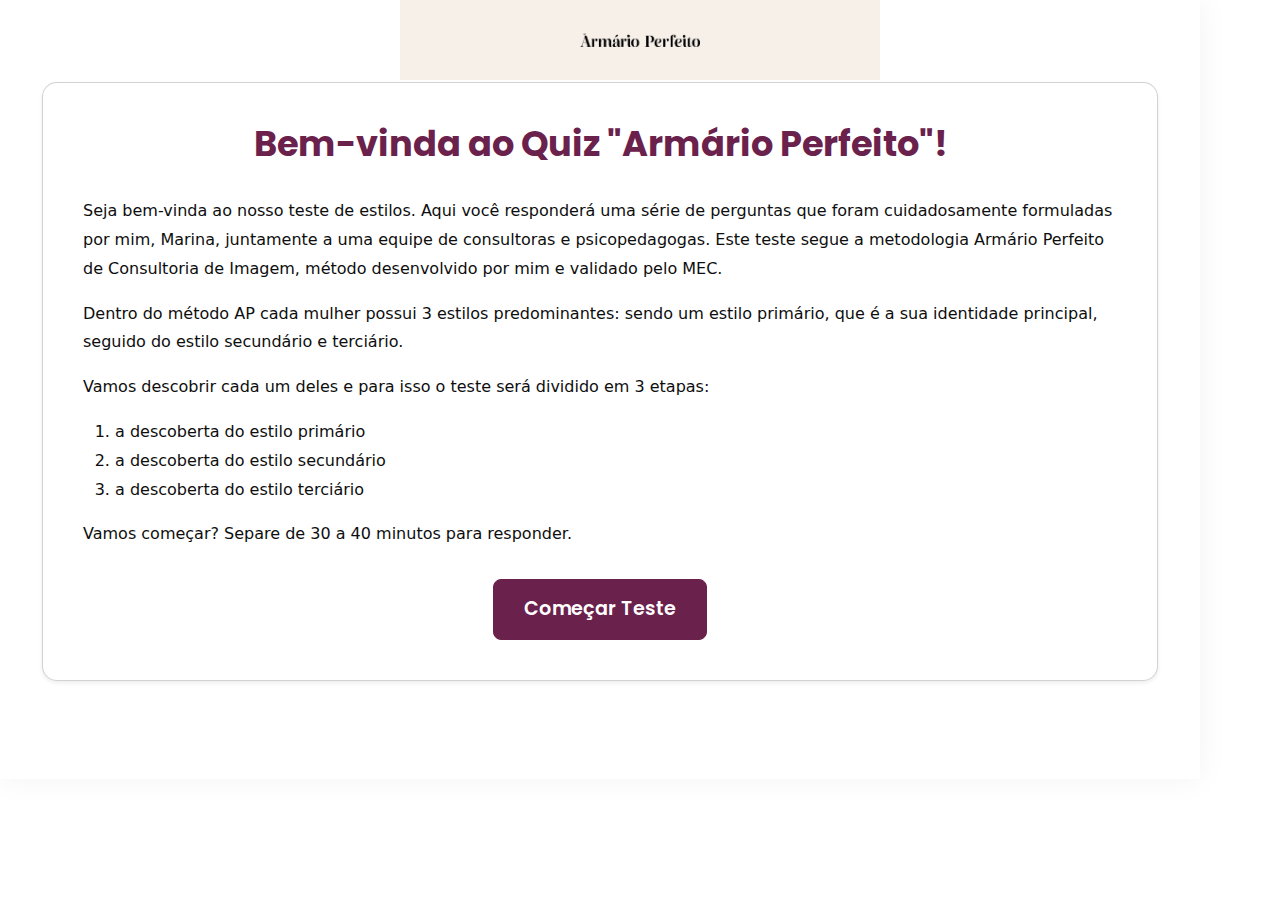
<file: index.html>
<!DOCTYPE html>
<html lang="pt-BR">
<head>
<meta charset="UTF-8">
<meta name="viewport" content="width=device-width, initial-scale=1.0">
<title>Teste de Estilo Armário Perfeito</title>
<link href="https://cdn.jsdelivr.net/npm/bootstrap@5.3.0/dist/css/bootstrap.min.css" rel="stylesheet">
<link href="https://fonts.googleapis.com/css2?family=Poppins:wght@400;600;700;800&display=swap" rel="stylesheet">

<link rel="icon" href="data:,">
<link rel="manifest" href="manifest.json">
<script>
  if ('serviceWorker' in navigator) {
    window.addEventListener('load', () => {
      navigator.serviceWorker.register('service-worker.js')
        .then(() => console.log('SW registrado'))
        .catch(err => console.error('Erro SW:', err));
    });
  }
</script>

<style>

    html {
        box-sizing: border-box;
        scrollbar-width: none; /* Esconde a barra de rolagem (Firefox)*/
        margin: 0 !important;   /*Garante que não haja margem externa */
        padding: 0 !important;  /* Garante que não haja padding externo */
        overflow-x: hidden !important; /* Super-garantia contra rolagem horizontal */
    }

    /* Melhor esconder scrollbar no Chrome/Safari:  */
      body::-webkit-scrollbar {
      display: none;
    }

    /* Regra para herdar box-sizing para todos os elementos */
    *, *::before, *::after {
        box-sizing: inherit;
    }

    html::-webkit-scrollbar {
        width: 0px;  /* Define a largura como 0 para torná-la invisível */
        background: transparent;  /* Garante que não haja fundo visível */
    }

    body { background-color: var(--brand-neutral-light); /*  Usará o novo bege */
        font-family: var(--font-body); /*  Usará Poppins */
        padding-bottom: 50px;
        color: var(--brand-neutral-dark); /* Usará o novo preto */
        max-width: 1200px; /*  Limita a largura máxima do corpo da página */
        margin-left: auto; /*  Centraliza o corpo da página */
        margin-right: auto; /*  Centraliza o corpo da página */
        box-shadow: 0 0 30px rgba(0,0,0,0.05); /* Uma sombra suave para dar profundidade ao "card" principal do site */
        padding-top: 70px; /*  Ajuste este valor. Deve ser a altura do seu cabeçalho fixo (50px da logo + 10px de padding superior + 10px de padding inferior = 70px) */
        overflow-x: hidden !important;/*  Previne rolagem horizontal */
        -ms-overflow-style: none;
    }

    .intro-page {
        padding: 40px !important; /*  Aumenta o padding interno para dar mais "ar" */
        border-radius: 15px; /* Cantos arredondados para um visual mais suave */
    }

    /* Já definimos mb-4 para a logo, mas podemos adicionar mais para o h1 */
    .intro-page h1 {
        margin-bottom: 2rem !important; /*  Mais espaço abaixo do título principal */
        font-weight: 800; /* Mais impactante, se houver o peso na fonte */
        font-size: 2.2rem; /*  Um pouco menor, para melhor encaixe na página */
        line-height: 1.2; /*  Espaçamento entre linhas do título */
        color: var(--brand-primary); /*  Usar a cor primária da marca para o título */
        text-align: center; 
    }

    /* Para o subtítulo "Carta da Marina" */
    .intro-page h3.card-title { /* O seu "Carta da Marina" é um h3 com card-title */
        font-weight: 700; /*  Negrito para destaque */
        font-size: 1.8rem; /* Tamanho adequado para subtítulo */
        margin-bottom: 1.5rem !important; /*  Espaço abaixo do subtítulo */
        color: var(--brand-neutral-dark); /*  Usar o preto da cliente */
    }

    /* Para o corpo do texto (a carta em si) */
    .intro-page .card-text {
        font-size: 1rem; /* Tamanho padrão para legibilidade (16px) */
        line-height: 1.8; /*  Aumenta o espaçamento entre linhas */
        color: var(--brand-neutral-dark); /*  Usar o preto da cliente */
        text-align: left !important; /*  Alinhamento à esquerda */
    }

    :root {
        /* Cores da Marca (AJUSTADAS CONFORME CLIENTE) */
        --brand-primary: #6A214C; /* Roxo Escuro / Vinho (Mantido do manual, não houve conflito) */
        --brand-secondary: #F7B500; /* Amarelo Ouro (Mantido do manual) */
        --brand-tertiary: #00A896; /* Verde Água (Mantido do manual) */
        --brand-neutral-light: #f6f0e9; /* Cor bege do cliente */
        --brand-neutral-dark: #0e0e0e; /* Cor preta do cliente */
        --brand-neutral-medium: #CCCCCC; /* Cinza Claro para bordas (Mantido do manual) */
        /* Fontes da Marca (AJUSTADAS CONFORME CLIENTE) */
        --font-heading: 'Poppins', sans-serif; /*  Poppins para títulos */
        --font-body: 'Poppins', sans-serif;    /* Poppins para corpo do texto */
    }
    .quiz-img {
        max-width: 100%;
        aspect-ratio: 1/1; 
        object-fit: contain;
        border: 1px solid transparent;
        /* border: 4px solid transparent; */
        border-radius: 10px;
        cursor: pointer;
        margin: 0 auto;
        transition: all 0.3s cubic-bezier(0.25, 0.46, 0.45, 0.94);
        box-shadow: 0 4px 8px rgba(0,0,0,0.05);
        padding: 0 !important;
        /* padding: 4px !important;        */
        min-height: 350px !important; /* Define uma altura mínima para o contêiner da imagem. Ajuste este valor se 200px for muito pequeno ou muito grande, visando um equilíbrio visual. */
        display: flex; /* Ativa o flexbox para centralizar a imagem */
        justify-content: center; /* Centraliza horizontalmente o item flex (a imagem) */
        align-items: center; /* Centraliza verticalmente o item flex (a imagem) */        
        height: auto; /* Mantém a proporção da imagem */
        /* display: block; /* Remove espaços extras que podem surgir com imagens inline */
        /* max-height: 100%; /* Garante que a imagem não ultrapasse a altura do seu contêiner pai (útil em conjunto com object-fit) */
        width: auto;
        height: auto;
        max-height: auto;
    }
    .quiz-img:hover {
        transform: translateY(-5px);
        box-shadow: 0 8px 18px rgba(0,0,0,0.1);
    }
    .quiz-img.selected {
    border-color: var(--brand-secondary); /*  Usar cor secundária da marca */
    box-shadow: 0 0 25px rgba(247, 181, 0, 0.5); /*  Usar RGBA da cor secundária */
    transform: scale(1.03);
    }
    
    .quiz-img span {
      font-size: 0.9rem;
    margin-bottom: 4px;
    display: block;
    }

    .pergunta-container, .intro-page {
        display: none;
        animation: fadeInSlideUp 0.6s ease-out forwards;
    }
    .pergunta-container.active, .intro-page.active {
        display: block;
    }

    .navigation-buttons button.btn-primary { /* Assumindo que este é o botão "Próximo" */
        min-width: 200px; /*  Largura mínima para o botão */
        padding: 15px 30px !important; /* Padding maior para um botão mais "clicável" */
        font-size: 1.2rem !important; /*  Fonte maior para melhor leitura */
        border-radius: 8px; /*  Cantos arredondados, conforme padrão da marca */
        font-weight: 600; /*  Fonte semi-bold */
    }

    .navigation-buttons { margin-top: 30px; text-align: center; }
    .navigation-buttons button { margin: 0 10px; }

    #final-resultado {
        display: none;
        opacity: 0;
        transform: translateY(30px);
        transition: opacity 0.8s ease, transform 0.8s ease;
        /* padding: 50px;
        border-radius: 20px;*/
        padding: 70px;
        max-width: 360px;      /* se quiser um limite maior */
        margin: 0 auto 20px;        /* mantém centralizado */
        border-radius: 20px;
        background: linear-gradient(135deg, #f5f7fa 0%, #c3cfe2 100%);
        box-shadow: 0 20px 40px rgba(0,0,0,0.1);
        text-align: left;
        margin-top: 50px;
        line-height: 1.4;
    }
    #final-resultado.show { display: block; opacity: 1; transform: translateY(0); }

    /* Ajuste para títulos usando a fonte da marca */
    h1, h2, h3, h4, h5,
    #final-resultado .final-results-header h3,
    #final-resultado .final-results-header p.lead {
        font-family: var(--font-heading); /* Usará Poppins */
    }
        
    /* Manter pesos e tamanhos específicos se necessário, mas usar a fonte da marca */
    #final-resultado .final-results-header h3 {
        font-weight: 700; /* Pode ser 'Bold' ou 'SemiBold' conforme definido para Montserrat */
        font-size: 2.8rem;
        color: var(--brand-neutral-dark); /* Usar cinza escuro da marca */
    }
    #final-resultado .final-results-header p.lead {
        font-size: 1.5rem;
        color: var(--brand-neutral-dark); /*  Usar cinza escuro da marca */
    }

    /* Outros textos (descrições) */
    .style-result p.style-description {
        font-family: var(--font-body); /*  Usará Poppins */
        color: var(--brand-neutral-dark); /*  Usará o novo preto */
    }

    .style-result {
        padding: 30px;
        border-radius: 15px;
        background-color: rgba(255, 255, 255, 0.8);
        backdrop-filter: blur(10px);
        border: 1px solid rgba(0,0,0,0.05);
        box-shadow: 0 10px 25px rgba(0,0,0,0.07);
        transition: all 0.3s ease;
        height: 100%;
        display: flex;
        flex-direction: column;
        align-items: center;
    }
    .style-result:hover { transform: translateY(-10px); box-shadow: 0 15px 35px rgba(0,0,0,0.15); }

    .style-result p.text-muted small {
        white-space: nowrap; /* Impede a quebra de linha para o texto da porcentagem */
    }

    /* Ajustar cores de texto menores no resultado */
    .style-result h4 {
        font-size: 1.4rem;
        margin-bottom: 10px;
        font-weight: 600;
        color: var(--brand-neutral-dark); /* Usar cinza escuro da marca */
    }

    .style-icon { font-size: 1.5rem; margin-right: 10px; }
    .style-name { font-size: clamp(2rem, 6vw, 3rem); font-weight: 800; line-height: 1.1; margin-bottom: 20px; display: block; text-align: center; }

    .primary-style .style-name {
        background: linear-gradient(45deg, var(--brand-primary) 0%, color-mix(in srgb, var(--brand-primary) 80%, white) 100%); /*  Gradiente com a cor primária */
        -webkit-background-clip: text;
        -webkit-text-fill-color: transparent;
    }
    .secondary-style .style-name {
        background: linear-gradient(45deg, var(--brand-secondary) 0%, color-mix(in srgb, var(--brand-secondary) 80%, white) 100%); /*  Gradiente com a cor secundária */
        -webkit-background-clip: text;
        -webkit-text-fill-color: transparent;
    }
    .tertiary-style .style-name {
        background: linear-gradient(45deg, var(--brand-tertiary) 0%, color-mix(in srgb, var(--brand-tertiary) 80%, white) 100%); /*  Gradiente com a cor terciária */
        -webkit-background-clip: text;
        -webkit-text-fill-color: transparent;
    }

    .style-result p.style-description { font-size: 1.05rem; line-height: 1.7; color: #34495e; text-align: left; }

    .style-result p.text-muted small {
         white-space: nowrap; /* Impede a quebra de linha para o texto da porcentagem */
    }

    /* Fundo da seção de resultados */
    #final-resultado {
        background: linear-gradient(135deg, var(--brand-neutral-light) 0%, color-mix(in srgb, var(--brand-neutral-light) 90%, var(--brand-neutral-medium)) 100%); /*  Gradiente com neutros da marca */
        box-shadow: 0 20px 40px rgba(0,0,0,0.1);
    }
    
    @keyframes fadeInSlideUp { from { opacity: 0; transform: translateY(20px); } to { opacity: 1; transform: translateY(0); } }
    @keyframes fadeOutAndUp { from { opacity: 1; transform: translateY(0); } to { opacity: 0; transform: translateY(-30px); } }
    .fade-out-section { animation: fadeOutAndUp 0.5s ease-out forwards; }

    .quiz-img + p.text-muted {
    margin-top: 5px !important;   
    font-size: 0.8rem !important; 
    opacity: 0.9 !important;      
    font-weight: normal !important;
    line-height: 1.4 !important;  
    word-break: break-word !important; 
    text-align: center;           
    }

    /* LAYOUT PADRÃO PARA TODAS AS FASES: agora é 'display: block' (para empilhar em linhas) */
    /* .row.justify-content-center.phase-1 {
    display: block !important; 
    margin-left: 0 !important; 
    margin-right: 0 !important;
    --bs-gutter-x: 0 !important; 
    --bs-gutter-y: 0 !important; 
    }
    .row.justify-content-center.phase-2 {
    display: block !important;
    margin-left: 0 !important;
    margin-right: 0 !important;
    --bs-gutter-x: 0 !important;
    --bs-gutter-y: 0 !important;
    }
    .row.justify-content-center.phase-3 {
    display: block !important;
    margin-left: 0 !important;
    margin-right: 0 !important;
    --bs-gutter-x: 0 !important;
    --bs-gutter-y: 0 !important;
    } */

    .row.justify-content-center.phase-1,
    .row.justify-content-center.phase-2,
    .row.justify-content-center.phase-3 {
    display: block !important;
    margin: 0 !important;
    --bs-gutter-x: 0 !important;
    --bs-gutter-y: 0 !important;
    }

    
    .sticky-header {
         padding: 2px 10px; /* Reduz o padding interno do cabeçalho para deixá-lo mais compacto */
    }
    
    .sticky-header .logo-link img {
         height: 30px; /* Reduz o tamanho da logo no mobile para ser mais adequada */
    }
    
    body {
         padding-top: 34px !important; /* Garante que o padding superior do body compense a altura do cabeçalho, mesmo com outras regras de padding */
    }

    /* Configuração padrão para TODOS os itens de resposta dentro das fases (botões ou imagens) */
    /* Garante que se comportem como blocos em uma lista */
    .row.justify-content-center.phase-1 > div[class*="col-"],
    .row.justify-content-center.phase-2 > div[class*="col-"],
    .row.justify-content-center.phase-3 > div[class*="col-"] {
    width: 100% !important; 
    max-width: none !important;
    flex-basis: auto !important;
    margin-left: 0 !important;
    margin-right: 0 !important;
    padding: 8px 15px !important;
    overflow: visible !important;
    height: auto !important; 
    display: block !important;  
    object-fit: contain; /* Garante que a imagem inteira seja visível dentro do espaço, mantendo proporção. */

    }

    /* NOVO BLOCO: REATIVAR display: grid PARA FASES QUE CONTÊM IMAGENS */
    /* Esta regra tem mais especificidade e será aplicada APENAS se houver uma imagem no contêiner */
    .row.justify-content-center.phase-1:has(.quiz-img) {
    display: grid !important;
    grid-template-columns: repeat(3, 1fr) !important; /* Layout para Fase 1 com imagens */
    grid-template-rows: auto auto !important;
    gap: 0.2cm 0.2cm !important;
    justify-items: center; 

    }
    .row.justify-content-center.phase-2:has(.quiz-img),
    .row.justify-content-center.phase-3:has(.quiz-img) {
    display: grid !important;
    grid-template-columns: repeat(2, 1fr) !important; /* Layout para Fase 2 e 3 com imagens */
    grid-template-rows: auto auto !important;
    gap: 0.3cm 0.5cm !important;
    justify-items: center;
    }

    /* NOVO BLOCO: Estilo para os ITENS DO GRID (colunas que contêm imagens) */
    .row.justify-content-center.phase-1:has(.quiz-img) > div[class*="col-"],
    .row.justify-content-center.phase-2:has(.quiz-img) > div[class*="col-"],
    .row.justify-content-center.phase-3:has(.quiz-img) > div[class*="col-"] {
    /* width: auto !important; /* Deixa o grid controlar a largura */
    width: 100%; /* Garante que a imagem ocupe 100% da largura do seu contêiner */
    height: auto; /* IMPORTANTE: Mantém a proporção da imagem automaticamente */
    max-width: none !important;
    flex-basis: auto !important;
    margin-left: 0 !important;
    margin-right: 0 !important;
    padding: 8px !important; /* Padding interno da caixa da imagem */
    min-height: 350px !important; /* Mantém a altura mínima APENAS para colunas que possuem quiz-img */
    overflow: visible !important;
    display: flex !important; /* Reativa flexbox para alinhar conteúdo dentro da caixa da imagem */
    flex-direction: column !important; /* Conteúdo em coluna (imagem + texto) */
    justify-content: flex-start !important; /* Alinha ao topo da caixa */
    align-items: center !important; /* Centraliza horizontalmente o conteúdo da caixa */
    object-fit: contain; /* Garante que a imagem inteira seja visível dentro do espaço, mantendo proporção. */
    }

    /* Isso garante que os botões se ajustem melhor ao conteúdo (seja ele curto ou longo) e fiquem centralizados. */
    .pergunta-container button.btn { /* Este seletor assume que seus botões são tags <button> com a classe .btn dentro de um .pergunta-container */
    width: 100% !important; /* Ocupa a largura total da coluna */
    height: 100% !important; /* Ocupa a altura total do contêiner da coluna (graças ao 'display: flex' e 'align-items: stretch' do pai) */
    display: flex !important; /* Usa flexbox para o conteúdo interno do botão */
    flex-direction: column !important; /* Conteúdo em coluna para centralizar verticalmente */
    justify-content: center !important; /* Centraliza o texto verticalmente */
    align-items: center !important;     /* Centraliza o texto horizontalmente */
    text-align: center !important;       /* Garante que o texto esteja centralizado */
    padding: 15px 25px !important; /* Aumenta o padding para melhor leitura */
    font-size: 1rem !important;    /* Ajusta o tamanho da fonte para boa legibilidade */
    white-space: normal !important; /* Permite que o texto quebre linhas */
    word-break: break-word !important; /* Garante que palavras longas quebrem se necessário */
    max-width: 400px; /* Opcional: Limita a largura máxima do botão para não ficar absurdamente largo em telas grandes */
    margin: auto !important; /* Centraliza o botão dentro da coluna se ele tiver max-width */
    }

    /* Opcional: Remova qualquer margin-bottom de botões se estiver causando espaço extra */
    .pergunta-container button.btn.mb-3,
    .pergunta-container button.btn.mb-2,
    .pergunta-container button.btn.mb-1 {
    margin-bottom: 0 !important;
    }    
    
    /* Remove bottom margin applied by mb classes */
    .row.justify-content-center .mb-1, 
    .row.justify-content-center .mb-2, 
    .row.justify-content-center .mb-3 {
        margin-bottom: 0 !important;
    }

    /* Estilo dos botões primários */
    .btn-primary {
        background-color: var(--brand-primary) !important; /*Cor primária da marca */
        border-color: var(--brand-primary) !important;     /*Borda com cor primária */
        border-radius: 8px; /* Cantos arredondados, conforme manual */
        font-family: var(--font-heading); /* Usar fonte de títulos da marca */
        font-weight: 600; /* SemiBold */
    }
    .btn-primary:hover {
        background-color: color-mix(in srgb, var(--brand-primary) 90%, black) !important; /* Tom mais escuro no hover */
        border-color: color-mix(in srgb, var(--brand-primary) 90%, black) !important;
    }

    /* ESTILOS PARA O CABEÇALHO FIXO COM A LOGO REDONDA */
    .sticky-header {
        position: fixed; /* Isso faz com que o cabeçalho permaneça no lugar, mesmo ao rolar */
        top: 0;          /* Alinha ao topo da janela do navegador */
        left: 0;         /* Alinha à esquerda da janela do navegador */
        width: 100%;
        max-width: 480px;/* <— largura máxima que você desejar */
        /* width: 100vw;     /* Faz com que o cabeçalho ocupe toda a largura */
        right: 0;        /* <<< ADICIONAR ESTA LINHA: Garante que o cabeçalho se estenda até a borda direita */
        margin: 0 auto;  /* <— centraliza no mobile/desktop */
        background-color: var(--brand-neutral-light); /* Cor de fundo (bege da marca) */
        padding: 10px 20px; /* Espaçamento interno: 10px em cima/baixo, 20px nas laterais */
        box-shadow: none !important; /* Para testar se a sombra é o problema */
        border: none !important;     /* Para testar se alguma borda invisível é o problema */
        z-index: 1000;   /* Garante que o cabeçalho fique acima de outros elementos na página */
        display: flex;   /* Para alinhar a logo dentro dele */
        justify-content: center; /* Centraliza a logo horizontalmente no cabeçalho */
        align-items: center; /* Centraliza a logo verticalmente no cabeçalho */
    }
 
    .sticky-header .logo-link img {
        height: 50px; /* Sua altura atual, ajuste se necessário */
        width: auto;
        max-width: 120px;
        display: block;
        background-color: transparent !important; /* Reforça o fundo transparente */
        border: none !important; /* Reforça a remoção de bordas */
        outline: none !important; /* Reforça a remoção de outline */
        box-shadow: none !important; /* Reforça a remoção de sombra */
        object-fit: contain; /* Garante que a imagem se ajuste ao espaço sem cortar, mantendo a proporção */
    }

    .sticky-header .logo-link {
        background-color: transparent !important; /* Torna o fundo do LINK transparente */
        border: none !important; /* Remove qualquer borda do link */
        outline: none !important;
        box-shadow: none !important;
        text-decoration: none !important;
        display: flex;
        justify-content: center;
        align-items: center;
    }    
        
    @media (max-width: 768px) {
        .row.justify-content-center.phase-1:has(.quiz-img),
        .row.justify-content-center.phase-2:has(.quiz-img),
        .row.justify-content-center.phase-3:has(.quiz-img) {
            /* padding: 2px !important; /* Mantido como antes */
            min-height: 550px !important; 
            display: block !important; /* Isso fará com que as divs de imagem se empilhem */
            grid-template-columns: unset !important;
            grid-template-rows: unset !important;
            gap: unset !important;
        }

        h3, h4, .lead {
          font-size: 1.1rem;
          text-align: center;
        }

        .style-description {
          font-size: 0.95rem;
        }
        .row.justify-content-center.phase-1:has(.quiz-img) > div[class*="col-"],
        .row.justify-content-center.phase-2:has(.quiz-img) > div[class*="col-"],
        .row.justify-content-center.phase-3:has(.quiz-img) > div[class*="col-"] {
            padding: 2px !important; /* Reduz o padding para a imagem ocupar mais espaço na horizontal */
            min-height: 280px !important; /* Aumenta a altura mínima para as imagens em celulares */
        }

        #final-resultado {
            padding: 10px !important; /* Reduz o padding do container principal de resultados para dar mais espaço ao conteúdo */
        }

        .style-name {
            font-size: clamp(1.8rem, 8vw, 2.5rem); /* Ajusta o clamp para ser mais responsivo em telas pequenas, permitindo que o texto diminua mais */
            word-break: break-word; /* Permite que palavras longas quebrem para evitar transbordamento */
        }

        .style-result {
            padding: 15px !important; /* Reduz o padding interno de cada card de resultado para mais espaço para o texto */
        }

        .sticky-header {
            padding: 5px 10px; /* Reduz o padding interno do cabeçalho para deixá-lo mais compacto */
        }
        
        .sticky-header .logo-link img {
             height: 30px; /* Reduz o tamanho da logo no mobile para ser mais adequada */
        }
        
        body {
            padding-top: 70px !important; /* Garante que o padding superior do body compense a altura do cabeçalho, mesmo com outras regras de padding */
        }
      
    }

    @media (max-width: 576px) {
        body {
            max-width: 100% !important;
            padding-left: 5px !important;   /* Mantém o padding horizontal */
            padding-right: 5px !important;  /* Mantém o padding horizontal */
            padding-bottom: 8px !important; /* Mantém o padding inferior */
        /* O padding-top é controlado pela regra mais específica do @media (max-width: 768px) ou pela geral, garantindo que o cabeçalho fixo não esconda o conteúdo. */
        }
        #final-resultado {
         padding: 5px !important; /* Reduz ainda mais o padding para telas muito pequenas */
     }
    }    

    .btn {
        font-size: 1rem;
        padding: 0.5rem 1rem;
    }  

</style>
</head>
<body>
    <header class="sticky-header">
    <a href="#" class="logo-link"> <!-- Opcional: faz a logo ser clicável e não recarregar a página -->
         <img src="imagens/logoredonda.png" alt="Logo Armário Perfeito" class="logo-topo">
    </a>
</header>

<div class="container mt-5">
    
    <div id="intro-section"></div>
    <div id="quiz-section" style="display: none;"></div>
    <div id="final-resultado"></div>
    <div id="exportButtonContainer" class="mt-5 mb-5 text-center" style="display: none;">
        <button class="btn btn-secondary btn-lg" onclick="exportarResults()">Exportar Respostas</button>
    </div>
</div>

<div class="modal fade" id="phase-result-modal" tabindex="-1" aria-labelledby="modalLabel" aria-hidden="true" data-bs-backdrop="static" data-bs-keyboard="false">
  <div class="modal-dialog modal-dialog-centered">
    <div class="modal-content">
      <div class="modal-header">
        <h5 class="modal-title" id="modalLabel">Fase Concluída!</h5>
      </div>
      <div class="modal-body" id="modalBody">
      </div>
      <div class="modal-footer">
        <button type="button" class="btn btn-primary" id="modal-continue-btn" onclick="proceedToNextStep()">Continuar</button>
      </div>
    </div>
  </div>
</div>

<script src="https://cdn.jsdelivr.net/npm/bootstrap@5.3.0/dist/js/bootstrap.bundle.min.js"></script>
<script>
// --- VARIÁVEIS GLOBAIS E DE LÓGICA ---
let pontuacaoEstilos = {};
let respostasPorPergunta = {};
let estilosPrimarioSecundario = { primary: null, secondary: null, tertiary: null };
let perguntaAtualIndice = -1;
let faseAtual = 1;
const totalPerguntas = 35;
const todosOsEstilos = ["clássica", "tradicional", "dramática", "romântica", "sexy", "criativa", "básica"];
const labelsOpcoes = ["A", "B", "C", "D", "E", "F", "G"];
let todasAsPerguntas = [];
let phaseResultModal;

// Guarda, para cada fase, o mapa de pontuações antes do reset
const faseCounts = {
  1: {},
  2: {},
  3: {}
};

// Mapeamentos
const imagemRanges = { 15: [3, 9], 16: [11, 17], 17: [19, 25], 18: [27, 33], 19: [35, 41], 20: [43, 49], 21: [51, 57], 22: [59, 65], 23: [67, 73], 24: [75, 81], 25: [83, 89], 26: [91, 97], 27: [99, 105], 28: [107, 113], 29: [115, 121], 30: [123, 129], 31: [131, 137], 32: [139, 145], 33: [147, 153], 34: [155, 161], 35: [163, 169] };
const detalhesEstiloMapCompleto = { "clássica": "Você é elegante, refinada e feminina, prezando por acabamentos impecáveis e atemporalidade. Seu estilo é sofisticado, discreto, e você gosta de se enfeitar, encontrando prazer em combinar peças clássicas com detalhes que revelam uma sofisticação natural.", "tradicional": "Você é elegante, refinada e prática, valorizando a funcionalidade acima de tudo. Gosta de estar bem vestida com peças atemporais, clássicas e sóbrias, sem precisar dedicar muito tempo a isso. Discrição e eficiência são a sua marca.", "dramática": "Você é elegante, moderna e poderosa, buscando impacto sem dizer uma palavra. Adora misturar elementos diferentes para criar contrapontos, com roupas clássicas que possuem toques modernos, cores e elementos marcantes, sempre em busca de um visual interessante e contemporâneo.", "romântica": "Você é elegante, feminina e delicada, expressando leveza através das suas roupas. Prefere elementos femininos, como laços, pérolas e mangas bufantes, e se veste para realçar sua feminilidade de forma fofa e encantadora.", "sexy": "Você é elegante, feminina e atraente, buscando se sentir poderosa e desejada. Suas roupas e acessórios valorizam seu corpo de forma elegante e magnética, mostrando o suficiente para ser atraente sem ser vulgar.", "criativa": "Você é elegante, moderna e fashionista, adorando ousar e brincar com combinações inusitadas. Acompanha tendências e usa a moda como forma de expressar sua criatividade e personalidade única, sem medo de experimentar e de se destacar.", "básica": "Você é elegante, prática e natural, priorizando o conforto e a discrição. Ama roupas confortáveis, fáceis de combinar e que não chamem muita atenção, evitando formalidade excessiva e prezando por um estilo simples, chique e sem frescura." };
const ordemDesempate = [15, 21, 29, 33, 34, 35, 32, 31, 28, 25, 20, 19, 18, 17];

// --- Conteúdo das páginas de introdução (Exatamente como no documento original) ---
const introPages = [
    { 
        id: "intro-page-1", 
        title:"", 
        content: `
            <p>Seja bem-vinda ao nosso teste de estilos. Aqui você responderá uma série de perguntas que foram cuidadosamente formuladas por mim, Marina, juntamente a uma equipe de consultoras e psicopedagogas. Este teste segue a metodologia Armário Perfeito de Consultoria de Imagem, método desenvolvido por mim e validado pelo MEC.</p>
            <p>Dentro do método AP cada mulher possui 3 estilos predominantes: sendo um estilo primário, que é a sua identidade principal, seguido do estilo secundário e terciário.</p>
            <p>Vamos descobrir cada um deles e para isso o teste será dividido em 3 etapas:</p>
            <ol>
                <li> a descoberta do estilo primário</li>
                <li> a descoberta do estilo secundário</li>
                <li> a descoberta do estilo terciário</li>
            </ol>
            <p>Vamos começar? Separe de 30 a 40 minutos para responder.</p>
        ` 
    }
];
let currentIntroPageIndex = 0;

function initQuiz() {
    phaseResultModal = new bootstrap.Modal(document.getElementById('phase-result-modal'));
    document.getElementById('quiz-section').style.display = 'none';
    document.getElementById('final-resultado').style.display = 'none';
    document.getElementById('exportButtonContainer').style.display = 'none';
    showIntroPage();
    window.scrollTo(0, 0); // Para garantir que a página role para o topo ao iniciar
}

function showIntroPage() {
    const introSection = document.getElementById('intro-section');

    introSection.innerHTML = `
    <div class="intro-page card p-4 shadow-sm active">
        ${currentIntroPageIndex === 0 ? `
            <h1 class="display-4 fw-bold mb-3">Bem-vinda ao Quiz "Armário Perfeito"!</h1>
        ` : ''}
        <h3 class="card-title text-center mb-3 text-primary">${introPages[currentIntroPageIndex].title}</h3>
        <div class="card-text">${introPages[currentIntroPageIndex].content}</div>
        <div class="navigation-buttons">
            ${currentIntroPageIndex > 0 ? '<button class="btn btn-outline-secondary" onclick="prevIntroPage()">Voltar</button>' : ''}
            <button class="btn btn-primary" onclick="nextIntroPage()">${currentIntroPageIndex < introPages.length - 1 ? 'Próximo' : 'Começar Teste'}</button>
        </div>
    </div>
    `;
    
    introSection.style.display = 'block';
}

function nextIntroPage() {
    if (currentIntroPageIndex < introPages.length - 1) {
        currentIntroPageIndex++;
        showIntroPage();
    } else {
        document.getElementById('intro-section').classList.add('fade-out-section');
        setTimeout(() => {
            document.getElementById('intro-section').style.display = 'none';
            startQuiz();
        }, 500);
    }
}
function prevIntroPage() { if (currentIntroPageIndex > 0) { currentIntroPageIndex--; showIntroPage(); } }
function startQuiz() {
    document.getElementById('quiz-section').style.display = 'block';
    loadAllQuestions();
    resetPontuacao();
    perguntaAtualIndice = 0;
    renderQuestion();
}
function resetPontuacao() { todosOsEstilos.forEach(estilo => { pontuacaoEstilos[estilo] = 0; }); }

function renderQuestion() {
    // window.scrollTo(0, 0);
    
    // setTimeout(() => {
        // perguntaDiv.scrollIntoView({ block: "start", behavior: "smooth" });
    // }, 100); // dá tempo de renderizar completamente
    
    const quizSection = document.getElementById('quiz-section');
    quizSection.innerHTML = '';
    if (perguntaAtualIndice >= totalPerguntas) {
        processPhaseResults();
        return;
    }
    const pergunta = todasAsPerguntas[perguntaAtualIndice];
    const perguntaDiv = document.createElement('div');
    perguntaDiv.className = 'pergunta-container active card p-4 shadow-sm mb-4';
    perguntaDiv.innerHTML = `<p class="lead text-center"><strong>Pergunta ${pergunta.numero} de ${totalPerguntas} (Fase ${faseAtual})</strong></p><p class="text-center h5">${pergunta.texto}</p><div class="row justify-content-center mt-3" id="opcoes-pergunta-${pergunta.numero}"></div><div class="navigation-buttons"><button id="btn-proxima" class="btn btn-primary btn-lg" onclick="avancarParaProximaPergunta()" disabled>Próxima Pergunta</button></div>`;
    quizSection.appendChild(perguntaDiv);

    const opcoesContainer = document.getElementById(`opcoes-pergunta-${pergunta.numero}`);
    opcoesContainer.classList.add(`phase-${faseAtual}`); 

    let hasRenderableOptions = false;
    let currentVisualLabelIndex = 0;
    pergunta.opcoes.forEach(opcao => {
        const isEstiloOculto = (faseAtual === 2 && estilosPrimarioSecundario.primary === opcao.estilo) || (faseAtual === 3 && (estilosPrimarioSecundario.primary === opcao.estilo || estilosPrimarioSecundario.secondary === opcao.estilo));
        if (!isEstiloOculto) {
            hasRenderableOptions = true;
            const visualLabel = labelsOpcoes[currentVisualLabelIndex++];
            const colDiv = document.createElement('div');
            colDiv.className = pergunta.tipo === 'text' ? 'col-12' : 'col-lg-4 col-md-6';
            if (pergunta.tipo === 'text') {
                colDiv.innerHTML = `<div class="d-grid gap-2"><label class="btn btn-outline-primary mb-2 py-3 text-start"><input type="radio" class="d-none" name="pergunta-${pergunta.numero}" value="${opcao.label}" data-estilo="${opcao.estilo}"> <strong>${visualLabel}.</strong> ${opcao.textExibicao}</label></div>`;
            } else {
                colDiv.innerHTML = `<div class="text-center mb-3"><label class="d-block"><input type="radio" class="d-none" name="pergunta-${pergunta.numero}" value="${opcao.label}" data-estilo="${opcao.estilo}"><img src="${opcao.image}" class="quiz-img" alt="Opção ${visualLabel}"><p class="text-muted mt-2 fw-bold">${visualLabel}</p></label></div>`;
            }
            opcoesContainer.appendChild(colDiv);
        }
    });

    document.querySelectorAll(`input[name="pergunta-${pergunta.numero}"]`).forEach(input => {
        input.addEventListener('change', (event) => {
            handleAnswerSelection(pergunta.numero, event.target.dataset.estilo, event.target.value);
            if (pergunta.tipo === 'text') {
                 document.querySelectorAll(`input[name="pergunta-${pergunta.numero}"]`).forEach(radio => {
                    radio.parentElement.classList.remove('active', 'btn-primary');
                    radio.parentElement.classList.add('btn-outline-primary');
                 });
                 event.target.parentElement.classList.add('active', 'btn-primary');
                 event.target.parentElement.classList.remove('btn-outline-primary');
            } else {
                document.querySelectorAll(`#opcoes-pergunta-${pergunta.numero} .quiz-img`).forEach(img => img.classList.remove('selected'));
                event.target.nextElementSibling.classList.add('selected');
            }
        });
    });

    if (!hasRenderableOptions) {
        opcoesContainer.innerHTML = `<p class="text-center text-muted">Não há mais opções de estilo para esta fase. Avançando...</p>`;
        document.getElementById('btn-proxima').disabled = false;
    }

   if (perguntaDiv) { // Certifica-se de que a perguntaDiv existe
       perguntaDiv.scrollIntoView({ block: "start", behavior: "smooth" });
    }
    
    window.scrollTo({ top: 0, behavior: "smooth" });
    renderOptions(pergunta);
}

function handleAnswerSelection(questionNumber, selectedStyle, selectedOptionLabel) {
    respostasPorPergunta[questionNumber] = { estilo: selectedStyle, label: selectedOptionLabel };
    document.getElementById('btn-proxima').disabled = false;
}

function avancarParaProximaPergunta() {
    const pergunta = todasAsPerguntas[perguntaAtualIndice];
    const resposta = respostasPorPergunta[pergunta.numero];
    if (resposta && resposta.estilo) {
        pontuacaoEstilos[resposta.estilo] = (pontuacaoEstilos[resposta.estilo] || 0) + 1;
    }
    perguntaAtualIndice++;
    renderQuestion();
}

function processPhaseResults() {
  // Antes de tudo, clone a pontuação atual naquela fase
  faseCounts[faseAtual] = { ...pontuacaoEstilos };
  // Determina o estilo vencedor da fase
  let estilosExcluidos = faseAtual === 2
    ? [estilosPrimarioSecundario.primary]
    : faseAtual === 3
      ? [estilosPrimarioSecundario.primary, estilosPrimarioSecundario.secondary]
      : [];

  const estiloVencedorDaFase = getEstiloVencedor(pontuacaoEstilos, estilosExcluidos);

  if (faseAtual === 1)   estilosPrimarioSecundario.primary   = estiloVencedorDaFase;
  if (faseAtual === 2)   estilosPrimarioSecundario.secondary = estiloVencedorDaFase;
  if (faseAtual === 3)   estilosPrimarioSecundario.tertiary  = estiloVencedorDaFase;

  // console.log(">>> Resultado da Fase", faseAtual, ":", estilosPrimarioSecundario);
  console.log(`>>> Fase ${faseAtual} contagens:`, faseCounts[faseAtual]);
  console.log(`>>> Escolhido como ${faseAtual===1?'primário':faseAtual===2?'secundário':'terciário'}:`, estiloVencedorDaFase);

  if (faseAtual < 3) {
    // mostra modal apenas nas fases 1 e 2
    const modalTitle = document.getElementById('modalLabel');
    const modalBody  = document.getElementById('modalBody');
    const modalBtn   = document.getElementById('modal-continue-btn');

    modalTitle.textContent = faseAtual === 1
    ? 'FASE 2'
    : 'FASE 3';
    modalBody.innerHTML = faseAtual === 1
    ? `Perfeito, após estas respostas descobrimos o seu estilo primário. Na segunda fase do teste vamos descobrir o seu estilo secundário. Para isso, as perguntas da fase 1 se repetem, porém, excluindo as que correspondem ao seu estilo primário. A ideia aqui é encontrar qual seria a sua segunda opção de resposta, para então identificarmos o seu estilo secundário.`
    : `Perfeito, após estas respostas já temos os seus estilos primário e secundário. Agora vamos para a terceira e última fase do teste. Nosso objetivo aqui é descobrir o seu estilo terciário. Para isso, as perguntas da fase 1 e 2 se repetem, porém, excluindo as que correspondem aos seus estilos primário e secundário. <br><br>Vamos lá?`;
    modalBtn.textContent   = faseAtual === 1 ? 'Ir para Fase 2' : 'Ir para Fase 3';
    phaseResultModal.show();
  } else {
    // — Fase 3: exibe direto o resultado final, sem modal —
    console.log(">>> Chegou na Fase 3, exibindo resultado final");
    displayFinalResults();
  }
}

function proceedToNextStep() {
  // Só chamados quando há modal. Aqui só avançamos fases 1 e 2.
  phaseResultModal.hide();

  faseAtual++;
  resetPontuacao();
  perguntaAtualIndice = 0;
  renderQuestion();
}

function displayFinalResults() {
  window.scrollTo(0, 0);
  const finalDiv = document.getElementById('final-resultado');

  // Esconde tudo o que não interessa mais
  document.getElementById('intro-section').style.display = 'none';
  document.getElementById('quiz-section').style.display  = 'none';
  document.getElementById('exportButtonContainer').style.display = 'block'; // mantém export

  // Extrai estilos finais
  const primary   = estilosPrimarioSecundario.primary   || 'NÃO DEFINIDO';
  const secondary = estilosPrimarioSecundario.secondary || 'NÃO DEFINIDO';
  const tertiary  = estilosPrimarioSecundario.tertiary  || 'NÃO DEFINIDO';

  // Busca as contagens salvas
  const count1 = faseCounts[1][primary]   ?? 0;
  const count2 = faseCounts[2][secondary] ?? 0;
  const count3 = faseCounts[3][tertiary]  ?? 0;

  const totalQuestionsForPercentage = totalPerguntas; // Base para o cálculo da porcentagem (35 perguntas totais)

  const perc1 = Math.round((count1 / totalQuestionsForPercentage) * 100);
  const perc2 = Math.round((count2 / totalQuestionsForPercentage) * 100);
  const perc3 = Math.round((count3 / totalQuestionsForPercentage) * 100);

  // Monta o HTML de resultado
  const html = `
    <div class="final-results-header">
      <h3>Diagnóstico de estilo finalizado.</h3>
      <p class="lead mb-1">Parabéns! Os seus estilos são:</p>
      <p class="text-left mb-4">
        <strong>Primário:</strong> ${primary.toUpperCase()} (<em>${count1} seleções - ${perc1}%</em>)<br>
        <strong>Secundário:</strong> ${secondary.toUpperCase()} (<em>${count2} seleções - ${perc2}%</em>)<br>
        <strong>Terciário:</strong> ${tertiary.toUpperCase()} (<em>${count3} seleções - ${perc3}%</em>)
      </p>
    </div>
    <div class="row justify-content-center">
      <div class="col-lg-8 mb-4">
        <div class="style-result primary-style">
          <h4><span class="style-icon">⭐</span>Estilo Primário</h4>
          <span class="style-name">${primary.toUpperCase()}</span>
          <p class="style-description">${detalhesEstiloMapCompleto[primary] || 'Descrição não disponível.'}</p>
          <p class="text-muted"><small>${count1} perguntas selecionadas nesta fase</small></p>
        </div>
      </div>
    </div>
    <div class="row justify-content-center">
      <div class="col-lg-6 mb-4">
        <div class="style-result secondary-style">
          <h4><span class="style-icon">✨</span>Estilo Secundário</h4>
          <span class="style-name">${secondary.toUpperCase()}</span>
          <p class="style-description">${detalhesEstiloMapCompleto[secondary] || 'Descrição não disponível.'}</p>
          <p class="text-muted"><small>${count2} perguntas selecionadas nesta fase</small></p>
        </div>
      </div>
      <div class="col-lg-6 mb-4">
        <div class="style-result tertiary-style">
          <h4><span class="style-icon">💫</span>Estilo Terciário</h4>
          <span class="style-name">${tertiary.toUpperCase()}</span>
          <p class="style-description">${detalhesEstiloMapCompleto[tertiary] || 'Descrição não disponível.'}</p>
          <p class="text-muted"><small>${count3} perguntas selecionadas nesta fase</small></p>
        </div>
      </div>
    </div>
    <p class="final-call-to-action">
      Para entender todos os detalhes sobre eles e saber como aplicá-los no seu armário e na sua rotina, basta acessar os materiais de cada um deles que se encontram dentro da sessão inicial do nosso aplicativo!
    </p>
  `;

  const resultadoDiv = document.getElementById('final-resultado');
  resultadoDiv.innerHTML   = html;
  resultadoDiv.style.display = 'block';
  resultadoDiv.classList.add('show');
}


function getEstiloVencedor(pontuacoes, estilosExcluidos) {
    let maxPontos = -1;
    let vencedoresPotenciais = [];
    todosOsEstilos.forEach(estilo => {
        if (!estilosExcluidos.includes(estilo)) {
            const pontos = pontuacoes[estilo] || 0;
            if (pontos > maxPontos) {
                maxPontos = pontos;
                vencedoresPotenciais = [estilo];
            } else if (pontos === maxPontos && pontos > 0) {
                vencedoresPotenciais.push(estilo);
            }
        }
    });
    if (vencedoresPotenciais.length === 1) return vencedoresPotenciais[0];
    if (vencedoresPotenciais.length > 1) return aplicarDesempate(vencedoresPotenciais, respostasPorPergunta, estilosExcluidos);
    // Fallback para caso não encontre nenhum vencedor potencial (todos excluídos ou 0 pontos)
    /* Adicione a linha abaixo (será a linha 460) */ console.log("getEstiloVencedor: Retornando estilos:", { primary, secondary, tertiary });
    return todosOsEstilos.find(s => !estilosExcluidos.includes(s)) || todosOsEstilos[0]; 
}

function aplicarDesempate(estilosEmpatados, respostas, estilosExcluidos) {
    for (const qNum of ordemDesempate) {
        const respostaDaPergunta = respostas[qNum];
        if (respostaDaPergunta && estilosEmpatados.includes(respostaDaPergunta.estilo) && !estilosExcluidos.includes(respostaDaPergunta.estilo)) {
            return respostaDaPergunta.estilo;
        }
    }
    // Se o desempate não puder ser resolvido pelas perguntas específicas,
    // retorna o primeiro estilo empatado em ordem alfabética como fallback,
    // desde que não esteja na lista de excluídos.
    const sortedEmpatados = estilosEmpatados.sort();
    return sortedEmpatados.find(s => !estilosExcluidos.includes(s)) || sortedEmpatados[0];
}

function exportarResults() {
    const data = {
        estiloQuiz: { estiloPrimario: estilosPrimarioSecundario.primary, estiloSecundario: estilosPrimarioSecundario.secondary, estiloTerciario: estilosPrimarioSecundario.tertiary, respostasCompletas: respostasPorPergunta },
        dataExportacao: new Date().toISOString()
    };
    const blob = new Blob([JSON.stringify(data, null, 2)], { type: 'application/json' });
    const a = document.createElement('a');
    a.href = URL.createObjectURL(blob);
    a.download = 'resultados_analise_estilo.json';
    document.body.appendChild(a);
    a.click();
    document.body.removeChild(a);
    URL.revokeObjectURL(a.href);
}

function loadAllQuestions() {
    todasAsPerguntas = [
        { numero: 1, texto: "Como você gostaria de ser percebida ao entrar em um ambiente?", tipo: "text",
            opcoes: [
                { label: "A", text: "Elegante, refinada e feminina (clássica)", estilo: "clássica" },
                { label: "B", text: "Elegante,refinada e prática (tradicional)", estilo: "tradicional" },
                { label: "C", text: "Elegante, moderna e poderosa (dramática)", estilo: "dramática" },
                { label: "D", text: "Elegante, feminina e delicada (romântica)", estilo: "romântica" },
                { label: "E", text: "Elegante, feminina, e atraente (sexy)", estilo: "sexy" },
                { label: "F", text: "Elegante, Moderna e fashionista (criativa)", estilo: "criativa" },
                { label: "G", text: "Elegante, prática e natural (básica)", estilo: "básica" }
            ]
        },
        { numero: 2, texto: "Qual destas afirmações mais combinam com você?", tipo: "text",
            opcoes: [
                { label: "A", text: `Prezo pelo acabamento refinado e pela atemporalidade, gosto de sentir que estou sempre bem vestida e sofisticada, por isso gosto de me enfeitar, pensar nas roupas, mesmo que isso me tome algum tempo, acho prazeroso. Não me identifico com roupas muito modernas, chamativas ou muito oversized, prefiro peças clássicas, femininas, discretas onde os detalhes revelam uma sofisticação natural.  (clássica)`, estilo: "clássica" },
                { label: "B", text: `Prezo pelo acabamento refinado e pela atemporalidade, gosto de sentir que estou sempre bem vestida mas antes de qualquer coisa prezo pela funcionalidade. Então não tenho paciência para ficar me enfeitando demais, prefiro ter peças atemporais, clássicas e mais sóbrias, porque considero mais práticas. O importante é que eu esteja sempre bem vestida, mas sem precisar pensar muito sobre isso. (tradicional)`, estilo: "tradicional" },
                { label: "C", text: `Prezo pelo acabamento refinado e pela atemporalidade, gosto de sentir que estou sempre bem vestida mas não gosto de me sentir "clássica demais”, porque isso me faz sentir meio careta... Por isso  acho interessante misturar elementos diferentes para criar contrapontos! Adoro roupas clássicas que ao mesmo tempo tenham toque modernos, cores diferentes e elementos marcantes. (dramático)`, estilo: "dramática" },
                { label: "D", text: `Adoro me sentir feminina e mostrar delicadeza e leveza através das minhas roupas. Elementos pesados, ou masculinos são os que eu menos me identifico. Às vezes tenho que me policiar para não ficar parecendo uma boneca, porque adoro usar tiaras, laços, mangas bufantes, vestidos rodados… (romântica)`, estilo: "romântica" },
                { label: "E", text: `Adoro me sentir feminina e mostrar força ao mesmo tempo, eu quero que minha roupa atraia olhares e mostre que sou uma mulher segura. Eu gosto que minhas roupas, acessórios e maquiagem valorizem meu corpo, mas isso não quer dizer que quero mostrar demais, quero mostrar apenas o suficiente para estar atraente, feminina e ao mesmo tempo elegante.  Roupas muito largas ou peças muito pesadas fazem com que eu me sinta apagada. (sensual)`, estilo: "sexy" },
                { label: "F", text: `Adoro ser a pessoa mais estilosa do lugar, amo acompanhar tendências, estou sempre por dentro das novidades e a forma que me visto é pra expressar a minha criatividade. Ao mesmo tempo que gosto de me vestir como uma mulher de negócios também posso gostar de um estilo super romântico… Posso estar super colorida hoje e amanhã toda neutra… às vezes tenho a impressão que não tenho estilo, porque eu gosto de quase tudo e não tenho medo de experimentar nem vergonha do que os outros vão pensar! (criativo)`, estilo: "criativa" },
                { label: "G", text: `Eu não gosto de chamar atenção, prefiro estar discreta porque isso me deixa mais à vontade… E me sentir à vontade é uma das coisas mais importantes pra mim! Então por isso amo roupas confortáveis, fáceis de combinar e que não tenham uma cara muito formal… Eu gosto de me sentir arrumada mas desde que a roupa não fique me incomodando de alguma forma, ou eu não precise estar formal demais.  (básico)`, estilo: "básica" }
            ]
        },
        { numero: 3, texto: "O que é mais importante dentre todas as alternativas?", tipo: "text",
            opcoes: [
                { label: "A", text: "Ser elegante (clássico)", estilo: "clássica" },
                { label: "B", text: "Ser prática (tradicional)", estilo: "tradicional" },
                { label: "C", text: "Ser moderna (dramático)", estilo: "dramática" },
                { label: "D", text: "Ser feminina (romântico)", estilo: "romântica" },
                { label: "E", text: "Ser atraente (sensual)", estilo: "sexy" },
                { label: "F", text: "Ser fashion  (criativo)", estilo: "criativa" },
                { label: "G", text: "Ser confortável (básico)", estilo: "básica" }
            ]
        },
        { numero: 4, texto: "Para usar com um jeans e uma camiseta básica por baixo… Qual das terceiras peças é mais a sua cara?", tipo: "text",
            opcoes: [
                { label: "A", text: "Um blazer acinturado bege com botões dourados (clássico)", estilo: "clássica" },
                { label: "B", text: "Um blazer reto, risca de giz marinho (tradicional)", estilo: "tradicional" },
                { label: "C", text: "Um blazer oversized com ombreiras (dramático)", estilo: "dramática" },
                { label: "D", text: "Um casaquinho de tweed rosa (romântico)", estilo: "romântica" },
                { label: "E", text: "Uma casaco de pelos vinho (sensual)", estilo: "sexy" },
                { label: "F", text: "Um kimono de veludo bordado com paetês coloridos  (criativo)", estilo: "criativa" },
                { label: "G", text: "Uma jaqueta de couro preta (básico)", estilo: "básica" }
            ]
        },
        { numero: 5, texto: "Qual frase mais combina com o seu jeito de se vestir no dia a dia?", tipo: "text",
            opcoes: [
                { label: "A", text: `“É possível ser feminina e formal ao mesmo tempo.” (Clássico)`, estilo: "clássica" },
                { label: "B", text: `“Discrição é o último grau de sofisticação.” (Tradicional)`, estilo: "tradicional" },
                { label: "C", text: `“Amo causar impacto sem dizer uma palavra.” (Dramático)`, estilo: "dramática" },
                { label: "D", text: `“Me visto para expressar minha feminilidade.” (Romântico)`, estilo: "romântica" },
                { label: "E", text: `“Quero me sentir poderosa e desejada.” (Sexy)`, estilo: "sexy" },
                { label: "F", text: `“Amo brincar com combinações inusitadas.” (Criativo)`, estilo: "criativa" },
                { label: "G", text: `“Me visto com praticidade e zero frescura.” (Básico)`, estilo: "básica" }
            ]
        },
        { numero: 6, texto: "Qual é o melhor elogio sobre o seu look?", tipo: "text",
            opcoes: [
                { label: "A", text: `“Você está chiquíssima.” (Clássico)`, estilo: "clássica" },
                { label: "B", text: `“Você está simples e elegante.” (Tradicional)`, estilo: "tradicional" },
                { label: "C", text: `“Você está moderna e impactante.” (Dramático)`, estilo: "dramática" },
                { label: "D", text: `“Você está tão delicada e feminina!” (Romântico)`, estilo: "romântica" },
                { label: "E", text: `“Você está incrível e irresistível.” (Sensual)`, estilo: "sexy" },
                { label: "F", text: `“Você está diferente de todos e criativa! ” (Criativo)`, estilo: "criativa" },
                { label: "G", text: `“Você parece tão confortável e natural!” (Básico)`, estilo: "básica" }
            ]
        },
        { numero: 7, texto: "Qual estilo de loja te atrai mais, considerando que todas elas tem o mesmo preço e qualidade?", tipo: "text",
            opcoes: [
                { label: "A", text: "Uma loja de peças clássicas com toque de feminilidade. (Clássico)", estilo: "clássica" },
                { label: "B", text: "Uma loja de peças clássicas e confortáveis . (Tradicional)", estilo: "tradicional" },
                { label: "C", text: "Uma loja de peças clássicas misturada com peças de impacto. (Dramático)", estilo: "dramática" },
                { label: "D", text: "Uma loja de peças leves, com ar delicado e feminino. (Romântico)", estilo: "romântica" },
                { label: "E", text: "Uma loja de peças elegantes e sensuais ao mesmo tempo. (Sensual)", estilo: "sexy" },
                { label: "F", text: "Uma loja com tendencias, e todos os tipos de estilo. (Criativo)", estilo: "criativa" },
                { label: "G", text: "Uma loja com peças básicas, confortáveis, sem modismos. (Básico)", estilo: "básica" }
            ]
        },
        { numero: 8, texto: "Qual frase define melhor a sua relação com as tendências?", tipo: "text",
            opcoes: [
                { label: "A", text: "Prefiro peças que resistem ao tempo, assim vou me sentir sempre elegante, então não sou muito fã de tendências. (Clássico)", estilo: "clássica" },
                { label: "B", text: "Acho chato essa coisa da moda ficar mudando, prefiro estar sempre igual porque assim não erro e ganho mais tempo  (Tradicional)", estilo: "tradicional" },
                { label: "C", text: "Gosto de algumas tendências sim, mas sempre misturo com clássicos porque gosto de me sentir atualizada mas sem perder um ar clássico. (Dramático)", estilo: "dramática" },
                { label: "D", text: "Gosto de tendências que realçam meu lado feminino de uma forma delicada. (Romântico)", estilo: "romântica" },
                { label: "E", text: "Gosto de tendências que realçam meu lado feminino de uma forma mais poderosa. (Sensual)", estilo: "sexy" },
                { label: "F", text: "Estou sempre testando tudo que é novo, adoro ousar e me divirto fazendo isso. (Criativo)", estilo: "criativa" },
                { label: "G", text: "Não tenho paciência para acompanhar tendências, nem costumo saber o que está acontecendo, gosto de roupas confortáveis e fáceis. (Básico)", estilo: "básica" }
            ]
        },
        { numero: 9, texto: "Qual destas situações te faria repensar uma roupa?", tipo: "text",
            opcoes: [
                { label: "A", text: "Parecer informal demais. (Clássico)", estilo: "clássica" },
                { label: "B", text: "Sentir que a roupa me deixou muito doce . (Tradicional)", estilo: "tradicional" },
                { label: "C", text: "Ficar apagada ou sem destaque. (Dramático)", estilo: "dramática" },
                { label: "D", text: "Sentir que a roupa endureceu sua imagem. (Romântico)", estilo: "romântica" },
                { label: "E", text: "Sentir que a roupa não valoriza seu corpo. (Sensual)", estilo: "sexy" },
                { label: "F", text: "Achar que está comum demais (Criativo)", estilo: "criativa" },
                { label: "G", text: "Sentir que está chamando atenção demais. (Básico)", estilo: "básica" }
            ]
        },
        { numero: 10, texto: "Qual reação você mais gostaria de ouvir a respeito do seu look?", tipo: "text",
            opcoes: [
                { label: "A", text: `“Você é sempre elegante e sofisticada!” (Clássico)`, estilo: "clássica" },
                { label: "B", text: `“Você é sempre elegante e transmite força!” (Tradicional)`, estilo: "tradicional" },
                { label: "C", text: `“Uau, como você tem presença!” (Dramático)`, estilo: "dramática" },
                { label: "D", text: `“Que fofa, você está muito linda!” (Romântico)`, estilo: "romântica" },
                { label: "E", text: `“Que linda, você tem um magnetismo natural!” (Sensual)`, estilo: "sexy" },
                { label: "F", text: `“Você é a mais estilosa!” (Criativo)`, estilo: "criativa" },
                { label: "G", text: `“Você parece tão confortável e natural!” (Básico)`, estilo: "básica" }
            ]
        },
        { numero: 11, texto: "Quando você entra em uma loja pra olhar as novidades casualmente (sem ser uma situação onde você precisa de comprar algo específico) qual é a sua reação?", tipo: "text",
            opcoes: [
                { label: "A", text: `Vai direto na sessão de peças clássicas e tende a gostar das peças clássicas que tem um toque mais feminino como uma camisa com laço, ou casacos que tenham algum botão especial... (Clássico)`, estilo: "clássica" },
                { label: "B", text: `Vai direto na sessão de peças clássicas e procura pelos cortes mais simples, com acabamentos sem muitos detalhes ou muitas "firulas”. (Tradicional)`, estilo: "tradicional" },
                { label: "C", text: `Vai na sessão dos clássicos mas sempre olha as versões mais modernas deles, como por exemplo um blazer de couro, ou uma saia assimétrica... (Dramático)`, estilo: "dramática" },
                { label: "D", text: `Vai na sessão de vestidos e saias, adora as peças com mais movimento e com ar delicado que te deixam bem feminina... (Romântico)`, estilo: "romântica" },
                { label: "E", text: `Vai atrás de peças que tenham impacto, que normalmente marquem mais a silhueta mas que sejam elegantes… são peças femininas de um jeito mais poderoso e menos delicado. (Sensual)`, estilo: "sexy" },
                { label: "F", text: `Vai direto na arara de tendências pra conhecer tudo que saiu de mais recente e adora as peças mais "diferentonas” onde você sabe que vai se destacar com elas. (Criativo)`, estilo: "criativa" },
                { label: "G", text: `Busca peças práticas, confortáveis e que deixam arrumada e elegante sem precisar de fazer tanto esforço... (Básico)`, estilo: "básica" }
            ]
        },
        { numero: 12, texto: "O que você prefere parecer?", tipo: "text",
            opcoes: [
                { label: "A", text: "Parecer polida e uma verdadeira dama (clássico)", estilo: "clássica" },
                { label: "B", text: "Parecer reservada, racional e eficiente (tradicional)", estilo: "tradicional" },
                { label: "C", "text": "Parecer interessante, contemporânea e poderosa(dramático)", estilo: "dramática" },
                { label: "D", text: "Parecer feminina, familiar e cuidadosa  (romântico)", estilo: "romântica" },
                { label: "E", text: "Parecer feminina, poderosa e magnética (sensual)", estilo: "sexy" },
                { label: "F", text: "Parecer ousada, expansiva e divertida  (criativo)", estilo: "criativa" },
                { label: "G", text: "Parecer simples, natural e elegante sem nenhum excesso (básico)", estilo: "básica" }
            ]
        },
        { numero: 13, texto: "Se você fosse um sapato, qual você seria?", tipo: "text",
            opcoes: [
                { label: "A", text: "Um scarpin de bico fino (clássico)", estilo: "clássica" },
                { label: "B", text: "Um mocassim (tradicional)", estilo: "tradicional" },
                { label: "C", text: "Uma sandália impactante (dramático)", estilo: "dramática" },
                { label: "D", text: "Uma sapatilha  (romântico)", estilo: "romântica" },
                { label: "E", text: "Uma sandália de salto agulha e apenas duas tiras (sensual)", estilo: "sexy" },
                { label: "F", text: "Um sapato colorido e que ninguém tem  (criativo)", estilo: "criativa" },
                { label: "G", text: "Uma rasteira fácil de calçar (básico)", estilo: "básica" }
            ]
        },
        { numero: 14, texto: "Qual das afirmações mais se aproxima de você?", tipo: "text",
            opcoes: [
                { label: "A", text: "Gosto de roupas clássicas porque gosto de estar sempre bem vestida e refinada (clássico)", estilo: "clássica" },
                { label: "B", text: "Gosto de roupas clássicas porque gosto de estar bem vestida de forma prática(tradicional)", estilo: "tradicional" },
                { label: "C", text: "Gosto de roupas clássicas mas mas também me interesso por elementos criativos e modernos (dramático)", estilo: "dramática" },
                { label: "D", text: "Gosto de roupas que tenham romantismo e feminilidade  (romântico)", estilo: "romântica" },
                { label: "E", text: "Gosto de roupas que sejam sensuais mas que não sejam vulgares (sensual)", estilo: "sexy" },
                { label: "F", text: "Gosto de roupas diferentes e criativas, amo experimentar um pouco de tudo (criativo)", estilo: "criativa" },
                { label: "G", text: "Gostou de roupas fáceis, simples e que eu não pareça muito montada (básico)", estilo: "básica" }
            ]
        },
        { numero: 15, texto: "Qual dos looks abaixo você olha e imediatamente identifica mais a sua personalidade?", tipo: "image" },
        { numero: 16, texto: "Escolha um modelo de brinco de pérola que tem mais a sua cara:", tipo: "image" },
        { numero: 17, texto: "Escolha qual dos vestidos você acha mais a sua cara! Sem levar em consideração nenhum outro fator como seu formato de corpo, ocasião para usar, ou qualquer outra coisa que não seja simplesmente o seu gosto.", tipo: "image" },
        { numero: 18, texto: "Escolha qual das camisas você acha mais a sua cara! Sem levar em consideração nenhum outro fator como seu formato de corpo, ocasião para usar, ou qualquer outra coisa que não seja simplesmente o seu gosto.", tipo: "image" },
        { numero: 19, texto: "Escolha qual dos modelos de calça tem mais a sua cara! Sem levar em consideração nenhum outro fator como seu formato de corpo, ocasião para usar, ou qualquer outra coisa que não seja simplesmente o seu gosto.", tipo: "image" },
        { numero: 20, texto: "Escolha qual das saias tem mais a sua cara! Sem levar em consideração nenhum outro fator como seu formato de corpo, ocasião para usar, ou qualquer outra coisa que não seja simplesmente o seu gosto.", tipo: "image" },
        { numero: 21, texto: "Com qual look você iria em um jantar romântico em um restaurante elegante:", tipo: "image" },
        { numero: 22, texto: "Escolha qual dos tênis você usaria para compor um look básico com jeans e camiseta:", tipo: "image" },
        { numero: 23, texto: "Escolha qual das sandálias imediatamente você olha e percebe que tem mais a sua cara?", tipo: "image" },
        { numero: 24, texto: "Escolha qual dos sapatos você olha e percebe que tem mais a sua cara?", tipo: "image" },
        { numero: 25, texto: "Qual dos grupos de estampas você olha e imediatamente já gosta mais?", tipo: "image" },
        { numero: 26, texto: "Qual dos modelos de bolsa você acha mais bonito? Desconsidere fatores como tamanho, funcionalidade ou ocasião para usar… pense apenas no que seus olhos se encantam.", tipo: "image" },
        { numero: 27, texto: "Qual modelo de óculos você acha mais bonito? Desconsidere fatores como seu formato de rosto, ocasião para usar ou qualquer outra coisa que não seja uma decisão baseada no seu gosto… pense apenas no que seus olhos se encantam.", tipo: "image" },
        { numero: 28, texto: "Qual look você usaria para um baile de gala?", tipo: "image" },
        { numero: 29, texto: "Todos estes looks tem a mesma base, mas os acessórios e a modelagem das roupas variam. Qual deles é mais a sua cara?", tipo: "image" },
        { numero: 30, texto: "Qual relógio é mais a sua cara?", tipo: "image" },
        { numero: 31, texto: "Como você usaria este vestido dentro do seu gosto? (mesmo que você não goste dele e não escolheria essa peça na vida real, como você faria para usar?)", tipo: "image" },
        { numero: 32, texto: "Como você usaria essa calça de paetês prateados dentro do seu gosto? (mesmo que você não ame, e não escolheria essa peça na vida real, como você faria para usar?)", tipo: "image" },
        { numero: 33, texto: "Como você usaria esta mini saia de couro dentro do seu gosto? (mesmo que você não ame, e não escolheria essa peça na vida real, como você faria para usar?)", tipo: "image" },
        { numero: 34, texto: "Como você usaria essa camiseta básica branca dentro do seu gosto? (mesmo que você não ame, e não escolheria essa peça na vida real, como você faria para usar?)", tipo: "image" },
        { numero: 35, texto: "Como você usaria esta camisa social listrada azul e branca dentro do seu gosto? (mesmo que você não ame, e não escolheria essa peça na vida real, como você faria para usar?)", tipo: "image" }
    ];
    // Popula opções de imagem
    for (let i = 14; i < totalPerguntas; i++) {
        const q = todasAsPerguntas[i];
        if (q.tipo === 'image') {
            const [startImg, endImg] = imagemRanges[q.numero];
            q.opcoes = [];
            for (let imgNum = startImg, j = 0; imgNum <= endImg; imgNum++, j++) {
                if (todosOsEstilos[j]) {
                    q.opcoes.push({ label: labelsOpcoes[j], image: `imagens/${imgNum}.png`, estilo: todosOsEstilos[j] });
    // Prepare displayText for text questions (1-14)
    todasAsPerguntas.forEach(q => {
        if (q.tipo === 'text') {
            q.opcoes.forEach(o => {
                o.textExibicao = o.text.replace(/\s*\([^)]*\)\s*$/, '').trim();
            });
        }
    });

                }
            }
        }
    }
}
document.addEventListener('DOMContentLoaded', initQuiz);
</script>
</body>
</html>
<!DOCTYPE html>
<html lang="pt-BR">
<head>
<meta charset="UTF-8">
<meta name="viewport" content="width=device-width, initial-scale=1.0">
<title>Teste de Estilo Armário Perfeito</title>
<link href="https://cdn.jsdelivr.net/npm/bootstrap@5.3.0/dist/css/bootstrap.min.css" rel="stylesheet">
<link href="https://fonts.googleapis.com/css2?family=Poppins:wght@400;600;700;800&display=swap" rel="stylesheet">

<link rel="icon" href="data:,">
<link rel="manifest" href="manifest.json">
<script>
  if ('serviceWorker' in navigator) {
    window.addEventListener('load', () => {
      navigator.serviceWorker.register('service-worker.js')
        .then(() => console.log('SW registrado'))
        .catch(err => console.error('Erro SW:', err));
    });
  }
</script>

<style>

    html {
        box-sizing: border-box;
        scrollbar-width: none; /* Esconde a barra de rolagem (Firefox)*/
        margin: 0 !important;   /*Garante que não haja margem externa */
        padding: 0 !important;  /* Garante que não haja padding externo */
        overflow-x: hidden !important; /* Super-garantia contra rolagem horizontal */
    }

    /* Melhor esconder scrollbar no Chrome/Safari:  */
      body::-webkit-scrollbar {
      display: none;
    }

    /* Regra para herdar box-sizing para todos os elementos */
    *, *::before, *::after {
        box-sizing: inherit;
    }

    html::-webkit-scrollbar {
        width: 0px;  /* Define a largura como 0 para torná-la invisível */
        background: transparent;  /* Garante que não haja fundo visível */
    }

    .intro-page {
        padding: 40px !important; /*  Aumenta o padding interno para dar mais "ar" */
        border-radius: 15px; /* Cantos arredondados para um visual mais suave */
    }

    /* Já definimos mb-4 para a logo, mas podemos adicionar mais para o h1 */
    .intro-page h1 {
        margin-bottom: 2rem !important; /*  Mais espaço abaixo do título principal */
        font-weight: 800; /* Mais impactante, se houver o peso na fonte */
        font-size: 2.2rem; /*  Um pouco menor, para melhor encaixe na página */
        line-height: 1.2; /*  Espaçamento entre linhas do título */
        color: var(--brand-primary); /*  Usar a cor primária da marca para o título */
        text-align: center; 
    }

    /* Para o subtítulo "Carta da Marina" */
    .intro-page h3.card-title { /* O seu "Carta da Marina" é um h3 com card-title */
        font-weight: 700; /*  Negrito para destaque */
        font-size: 1.8rem; /* Tamanho adequado para subtítulo */
        margin-bottom: 1.5rem !important; /*  Espaço abaixo do subtítulo */
        color: var(--brand-neutral-dark); /*  Usar o preto da cliente */
    }

    /* Para o corpo do texto (a carta em si) */
    .intro-page .card-text {
        font-size: 1rem; /* Tamanho padrão para legibilidade (16px) */
        line-height: 1.8; /*  Aumenta o espaçamento entre linhas */
        color: var(--brand-neutral-dark); /*  Usar o preto da cliente */
        text-align: left !important; /*  Alinhamento à esquerda */
    }

    :root {
        /* Cores da Marca (AJUSTADAS CONFORME CLIENTE) */
        --brand-primary: #6A214C; /* Roxo Escuro / Vinho (Mantido do manual, não houve conflito) */
        --brand-secondary: #F7B500; /* Amarelo Ouro (Mantido do manual) */
        --brand-tertiary: #00A896; /* Verde Água (Mantido do manual) */
        --brand-neutral-light: #f6f0e9; /* Cor bege do cliente */
        --brand-neutral-dark: #0e0e0e; /* Cor preta do cliente */
        --brand-neutral-medium: #CCCCCC; /* Cinza Claro para bordas (Mantido do manual) */
        /* Fontes da Marca (AJUSTADAS CONFORME CLIENTE) */
        --font-heading: 'Poppins', sans-serif; /*  Poppins para títulos */
        --font-body: 'Poppins', sans-serif;    /* Poppins para corpo do texto */
    }
    .quiz-img {
        max-width: 100%;
        aspect-ratio: 1/1; 
        object-fit: contain;
        border: 1px solid transparent;
        border-radius: 10px;
        padding: 0 !important;
        cursor: pointer;
        margin: 0 auto;
        transition: all 0.3s cubic-bezier(0.25, 0.46, 0.45, 0.94);
        box-shadow: 0 4px 8px rgba(0,0,0,0.05);
        min-height: 350px !important; /* Define uma altura mínima para o contêiner da imagem. Ajuste este valor se 200px for muito pequeno ou muito grande, visando um equilíbrio visual. */
        display: flex; /* Ativa o flexbox para centralizar a imagem */
        justify-content: center; /* Centraliza horizontalmente o item flex (a imagem) */
        align-items: center; /* Centraliza verticalmente o item flex (a imagem) */        
        height: auto; /* Mantém a proporção da imagem */
        /* display: block; /* Remove espaços extras que podem surgir com imagens inline */
        /* max-height: 100%; /* Garante que a imagem não ultrapasse a altura do seu contêiner pai (útil em conjunto com object-fit) */
        width: auto;
        height: auto;
        max-height: auto;
    }
    .quiz-img:hover {
        transform: translateY(-5px);
        box-shadow: 0 8px 18px rgba(0,0,0,0.1);
    }
    .quiz-img.selected {
    border-color: var(--brand-secondary); /*  Usar cor secundária da marca */
    box-shadow: 0 0 25px rgba(247, 181, 0, 0.5); /*  Usar RGBA da cor secundária */
    transform: scale(1.03);
    }
    
    .quiz-img span {
      font-size: 0.9rem;
    margin-bottom: 4px;
    display: block;
    }

    .pergunta-container, .intro-page {
        display: none;
        animation: fadeInSlideUp 0.6s ease-out forwards;
    }
    .pergunta-container.active, .intro-page.active {
        display: block;
    }

    .navigation-buttons button.btn-primary { /* Assumindo que este é o botão "Próximo" */
        min-width: 200px; /*  Largura mínima para o botão */
        padding: 15px 30px !important; /* Padding maior para um botão mais "clicável" */
        font-size: 1.2rem !important; /*  Fonte maior para melhor leitura */
        border-radius: 8px; /*  Cantos arredondados, conforme padrão da marca */
        font-weight: 600; /*  Fonte semi-bold */
    }

    .navigation-buttons { margin-top: 30px; text-align: center; }
    .navigation-buttons button { margin: 0 10px; }

    #final-resultado {
        display: none;
        opacity: 0;
        transform: translateY(30px);
        transition: opacity 0.8s ease, transform 0.8s ease;
        padding: 40px;
        border-radius: 20px;
        background: linear-gradient(135deg, #f5f7fa 0%, #c3cfe2 100%);
        box-shadow: 0 20px 40px rgba(0,0,0,0.1);
        text-align: left;
        margin-top: 50px;
    }
    #final-resultado.show { display: block; opacity: 1; transform: translateY(0); }

    /* Ajuste para títulos usando a fonte da marca */
    h1, h2, h3, h4, h5,
    #final-resultado .final-results-header h3,
    #final-resultado .final-results-header p.lead {
        font-family: var(--font-heading); /* Usará Poppins */
    }
        
    /* Manter pesos e tamanhos específicos se necessário, mas usar a fonte da marca */
    #final-resultado .final-results-header h3 {
        font-weight: 700; /* Pode ser 'Bold' ou 'SemiBold' conforme definido para Montserrat */
        font-size: 2.8rem;
        color: var(--brand-neutral-dark); /* Usar cinza escuro da marca */
    }
    #final-resultado .final-results-header p.lead {
        font-size: 1.5rem;
        color: var(--brand-neutral-dark); /*  Usar cinza escuro da marca */
    }

    /* Outros textos (descrições) */
    .style-result p.style-description {
        font-family: var(--font-body); /*  Usará Poppins */
        color: var(--brand-neutral-dark); /*  Usará o novo preto */
    }

    .style-result {
        padding: 30px;
        border-radius: 15px;
        background-color: rgba(255, 255, 255, 0.8);
        backdrop-filter: blur(10px);
        border: 1px solid rgba(0,0,0,0.05);
        box-shadow: 0 10px 25px rgba(0,0,0,0.07);
        transition: all 0.3s ease;
        height: 100%;
        display: flex;
        flex-direction: column;
        align-items: center;
    }
    .style-result:hover { transform: translateY(-10px); box-shadow: 0 15px 35px rgba(0,0,0,0.15); }

    /* Ajustar cores de texto menores no resultado */
    .style-result h4 {
        font-size: 1.4rem;
        margin-bottom: 10px;
        font-weight: 600;
        color: var(--brand-neutral-dark); /* Usar cinza escuro da marca */
    }

    .style-icon { font-size: 1.5rem; margin-right: 10px; }
    .style-name { font-size: clamp(2rem, 6vw, 3rem); font-weight: 800; line-height: 1.1; margin-bottom: 20px; display: block; text-align: center; }

    .primary-style .style-name {
        background: linear-gradient(45deg, var(--brand-primary) 0%, color-mix(in srgb, var(--brand-primary) 80%, white) 100%); /*  Gradiente com a cor primária */
        -webkit-background-clip: text;
        -webkit-text-fill-color: transparent;
    }
    .secondary-style .style-name {
        background: linear-gradient(45deg, var(--brand-secondary) 0%, color-mix(in srgb, var(--brand-secondary) 80%, white) 100%); /*  Gradiente com a cor secundária */
        -webkit-background-clip: text;
        -webkit-text-fill-color: transparent;
    }
    .tertiary-style .style-name {
        background: linear-gradient(45deg, var(--brand-tertiary) 0%, color-mix(in srgb, var(--brand-tertiary) 80%, white) 100%); /*  Gradiente com a cor terciária */
        -webkit-background-clip: text;
        -webkit-text-fill-color: transparent;
    }

    .style-result p.style-description { font-size: 1.05rem; line-height: 1.7; color: #34495e; text-align: left; }

    /* Fundo da seção de resultados */
    #final-resultado {
        background: linear-gradient(135deg, var(--brand-neutral-light) 0%, color-mix(in srgb, var(--brand-neutral-light) 90%, var(--brand-neutral-medium)) 100%); /*  Gradiente com neutros da marca */
        box-shadow: 0 20px 40px rgba(0,0,0,0.1);
    }
    
    @keyframes fadeInSlideUp { from { opacity: 0; transform: translateY(20px); } to { opacity: 1; transform: translateY(0); } }
    @keyframes fadeOutAndUp { from { opacity: 1; transform: translateY(0); } to { opacity: 0; transform: translateY(-30px); } }
    .fade-out-section { animation: fadeOutAndUp 0.5s ease-out forwards; }

    .quiz-img + p.text-muted {
    margin-top: 5px !important;   
    font-size: 0.8rem !important; 
    opacity: 0.9 !important;      
    font-weight: normal !important;
    line-height: 1.4 !important;  
    word-break: break-word !important; 
    text-align: center;           
    }

    /* LAYOUT PADRÃO PARA TODAS AS FASES: agora é 'display: block' (para empilhar em linhas) */
    /* .row.justify-content-center.phase-1 {
    display: block !important; 
    margin-left: 0 !important; 
    margin-right: 0 !important;
    --bs-gutter-x: 0 !important; 
    --bs-gutter-y: 0 !important; 
    }
    .row.justify-content-center.phase-2 {
    display: block !important;
    margin-left: 0 !important;
    margin-right: 0 !important;
    --bs-gutter-x: 0 !important;
    --bs-gutter-y: 0 !important;
    }
    .row.justify-content-center.phase-3 {
    display: block !important;
    margin-left: 0 !important;
    margin-right: 0 !important;
    --bs-gutter-x: 0 !important;
    --bs-gutter-y: 0 !important;
    } */

    .row.justify-content-center.phase-1,
    .row.justify-content-center.phase-2,
    .row.justify-content-center.phase-3 {
    display: block !important;
    margin: 0 !important;
    --bs-gutter-x: 0 !important;
    --bs-gutter-y: 0 !important;
    }

    /* Configuração padrão para TODOS os itens de resposta dentro das fases (botões ou imagens) */
    /* Garante que se comportem como blocos em uma lista */
    .row.justify-content-center.phase-1 > div[class*="col-"],
    .row.justify-content-center.phase-2 > div[class*="col-"],
    .row.justify-content-center.phase-3 > div[class*="col-"] {
    width: 100% !important; 
    max-width: none !important;
    flex-basis: auto !important;
    margin-left: 0 !important;
    margin-right: 0 !important;
    padding: 8px 15px !important;
    overflow: visible !important;
    height: auto !important; 
    display: block !important;  
    object-fit: contain; /* Garante que a imagem inteira seja visível dentro do espaço, mantendo proporção. */

    }

    /* NOVO BLOCO: REATIVAR display: grid PARA FASES QUE CONTÊM IMAGENS */
    /* Esta regra tem mais especificidade e será aplicada APENAS se houver uma imagem no contêiner */

/*    .row.justify-content-center.phase-1:has(.quiz-img) {
    display: grid !important;
    grid-template-columns: repeat(3, 1fr) !important; /* Layout para Fase 1 com imagens 
    grid-template-rows: auto auto !important;
    gap: 0.1cm 0.1cm !important;
    justify-items: center; 
    }

    .row.justify-content-center.phase-2:has(.quiz-img),
    .row.justify-content-center.phase-3:has(.quiz-img) {
    display: grid !important;
    grid-template-columns: repeat(2, 1fr) !important; /* Layout para Fase 2 e 3 com imagens 
    grid-template-rows: auto auto !important;
    gap: 0.2cm 0.2cm !important;
    justify-items: center;
    } */

    @media (min-width: 769px) {
    .row.justify-content-center.phase-1:has(.quiz-img) {
        display: grid !important;
        grid-template-columns: repeat(3, 1fr) !important;
        grid-template-rows: auto auto !important;
        gap: 0.2cm 0.2cm !important;
        justify-items: center;
        }

    .row.justify-content-center.phase-2:has(.quiz-img),
    .row.justify-content-center.phase-3:has(.quiz-img) {
        display: grid !important;
        grid-template-columns: repeat(2, 1fr) !important;
        grid-template-rows: auto auto !important;
        gap: 0.3cm 0.5cm !important;
        justify-items: center;
        }
    }

    /* NOVO BLOCO: Estilo para os ITENS DO GRID (colunas que contêm imagens) */
    .row.justify-content-center.phase-1:has(.quiz-img) > div[class*="col-"],
    .row.justify-content-center.phase-2:has(.quiz-img) > div[class*="col-"],
    .row.justify-content-center.phase-3:has(.quiz-img) > div[class*="col-"] {
    /* width: auto !important; /* Deixa o grid controlar a largura */
    width: 100%; /* Garante que a imagem ocupe 100% da largura do seu contêiner */
    height: auto; /* IMPORTANTE: Mantém a proporção da imagem automaticamente */
    max-width: none !important;
    flex-basis: auto !important;
    margin-left: 0 !important;
    margin-right: 0 !important;
    padding: 8px !important; /* Padding interno da caixa da imagem */
    min-height: 350px !important; /* Mantém a altura mínima APENAS para colunas que possuem quiz-img */
    overflow: visible !important;
    display: flex !important; /* Reativa flexbox para alinhar conteúdo dentro da caixa da imagem */
    flex-direction: column !important; /* Conteúdo em coluna (imagem + texto) */
    justify-content: flex-start !important; /* Alinha ao topo da caixa */
    align-items: center !important; /* Centraliza horizontalmente o conteúdo da caixa */
    object-fit: contain; /* Garante que a imagem inteira seja visível dentro do espaço, mantendo proporção. */
    }

    /* Isso garante que os botões se ajustem melhor ao conteúdo (seja ele curto ou longo) e fiquem centralizados. */
    .pergunta-container button.btn { /* Este seletor assume que seus botões são tags <button> com a classe .btn dentro de um .pergunta-container */
    width: 100% !important; /* Ocupa a largura total da coluna */
    height: 100% !important; /* Ocupa a altura total do contêiner da coluna (graças ao 'display: flex' e 'align-items: stretch' do pai) */
    display: flex !important; /* Usa flexbox para o conteúdo interno do botão */
    flex-direction: column !important; /* Conteúdo em coluna para centralizar verticalmente */
    justify-content: center !important; /* Centraliza o texto verticalmente */
    align-items: center !important;     /* Centraliza o texto horizontalmente */
    text-align: center !important;       /* Garante que o texto esteja centralizado */
    padding: 15px 25px !important; /* Aumenta o padding para melhor leitura */
    font-size: 1rem !important;    /* Ajusta o tamanho da fonte para boa legibilidade */
    white-space: normal !important; /* Permite que o texto quebre linhas */
    word-break: break-word !important; /* Garante que palavras longas quebrem se necessário */
    max-width: 400px; /* Opcional: Limita a largura máxima do botão para não ficar absurdamente largo em telas grandes */
    margin: auto !important; /* Centraliza o botão dentro da coluna se ele tiver max-width */
    }

    /* Opcional: Remova qualquer margin-bottom de botões se estiver causando espaço extra */
    .pergunta-container button.btn.mb-3,
    .pergunta-container button.btn.mb-2,
    .pergunta-container button.btn.mb-1 {
    margin-bottom: 0 !important;
    }    
    
    /* Remove bottom margin applied by mb classes */
    .row.justify-content-center .mb-1, 
    .row.justify-content-center .mb-2, 
    .row.justify-content-center .mb-3 {
        margin-bottom: 0 !important;
    }

    /* Estilo dos botões primários */
    .btn-primary {
        background-color: var(--brand-primary) !important; /*Cor primária da marca */
        border-color: var(--brand-primary) !important;     /*Borda com cor primária */
        border-radius: 8px; /* Cantos arredondados, conforme manual */
        font-family: var(--font-heading); /* Usar fonte de títulos da marca */
        font-weight: 600; /* SemiBold */
    }
    .btn-primary:hover {
        background-color: color-mix(in srgb, var(--brand-primary) 90%, black) !important; /* Tom mais escuro no hover */
        border-color: color-mix(in srgb, var(--brand-primary) 90%, black) !important;
    }

    /* ESTILOS PARA O CABEÇALHO FIXO COM A LOGO REDONDA */
    .sticky-header {
        position: fixed; /* Isso faz com que o cabeçalho permaneça no lugar, mesmo ao rolar */
        top: 0;          /* Alinha ao topo da janela do navegador */
        left: 0;         /* Alinha à esquerda da janela do navegador */
        width: 100vw;     /* Faz com que o cabeçalho ocupe toda a largura */
        max-width: 480px;/* <— largura máxima que você desejar */
        right: 0;        /* <<< ADICIONAR ESTA LINHA: Garante que o cabeçalho se estenda até a borda direita */
        background-color: var(--brand-neutral-light); /* Cor de fundo (bege da marca) */
        padding: 10px 20px; /* Espaçamento interno: 10px em cima/baixo, 20px nas laterais */
        box-shadow: none !important; /* Para testar se a sombra é o problema */
        border: none !important;     /* Para testar se alguma borda invisível é o problema */
        z-index: 1000;   /* Garante que o cabeçalho fique acima de outros elementos na página */
        display: flex;   /* Para alinhar a logo dentro dele */
        justify-content: center; /* Centraliza a logo horizontalmente no cabeçalho */
        align-items: center; /* Centraliza a logo verticalmente no cabeçalho */
    }
 
    .sticky-header .logo-link img {
        height: 60px; /* Sua altura atual, ajuste se necessário */
        width: auto;
        max-width: 120px;
        display: block;
        background-color: transparent !important; /* Reforça o fundo transparente */
        border: none !important; /* Reforça a remoção de bordas */
        outline: none !important; /* Reforça a remoção de outline */
        box-shadow: none !important; /* Reforça a remoção de sombra */
        object-fit: contain; /* Garante que a imagem se ajuste ao espaço sem cortar, mantendo a proporção */
    }

    .sticky-header .logo-link {
        background-color: transparent !important; /* Torna o fundo do LINK transparente */
        border: none !important; /* Remove qualquer borda do link */
        outline: none !important;
        box-shadow: none !important;
        text-decoration: none !important;
        display: flex;
        justify-content: center;
        align-items: center;
    }    
    
    #final-resultado {
        padding: 6px !important; /* Reduz o padding do container principal de resultados para dar mais espaço ao conteúdo */
    }
    
    .style-name {
        font-size: clamp(1.8rem, 8vw, 2.5rem); /* Ajusta o clamp para ser mais responsivo em telas pequenas, permitindo que o texto diminua mais */
        word-break: break-word; /* Permite que palavras longas quebrem para evitar transbordamento */
    }
    
    .style-result {
        padding: 10px !important; /* Reduz o padding interno de cada card de resultado para mais espaço para o texto */
    }

    @media (max-width: 576px) {
        body {
            max-width: 100% !important;
            padding-left: 2px !important;   /* Mantém o padding horizontal */
            padding-right: 2px !important;  /* Mantém o padding horizontal */
            padding-bottom: 5px !important; /* Mantém o padding inferior */
        }

        #final-resultado {
            padding: 2px !important; /* Reduz ainda mais o padding para telas muito pequenas */
        }

    } 

    .btn {
        font-size: 1rem;
        padding: 0.5rem 1rem;
    }  

    .btn:focus,
    .btn:active,
    .btn:focus-visible, /* Adicionado para capturar o anel de foco padrão */
    .quiz-img:focus,
    .quiz-img:active,
    .quiz-img:focus-visible,
    input[type="radio"]:focus + label,
    input[type="radio"]:active + label,
    input[type="radio"]:focus-visible + label,
    .option:focus,
    .option:active,
    .option:focus-visible,
    .option:hover { /* Adicionado :hover para garantir que não haja sombra no hover que pareça selecionada */
        outline: none !important;
        box-shadow: none !important; /* Remove qualquer sombra padrão de foco/ativação/hover */
    }
</style>
</head>
<body>
    <header class="sticky-header">
    <a href="#" class="logo-link"> <!-- Opcional: faz a logo ser clicável e não recarregar a página -->
         <img src="imagens/logoredonda.png" alt="Logo Armário Perfeito" class="logo-topo">
    </a>
</header>

<div class="container mt-5">
    
    <div id="intro-section"></div>
    <div id="quiz-section" style="display: none;"></div>
    <div id="final-resultado"></div>
    <div id="exportButtonContainer" class="mt-5 mb-5 text-center" style="display: none;">
        <button class="btn btn-secondary btn-lg" onclick="exportarResults()">Exportar Respostas</button>
    </div>
</div>

<div class="modal fade" id="phase-result-modal" tabindex="-1" aria-labelledby="modalLabel" aria-hidden="true" data-bs-backdrop="static" data-bs-keyboard="false">
  <div class="modal-dialog modal-dialog-centered">
    <div class="modal-content">
      <div class="modal-header">
        <h5 class="modal-title" id="modalLabel">Fase Concluída!</h5>
      </div>
      <div class="modal-body" id="modalBody">
      </div>
      <div class="modal-footer">
        <button type="button" class="btn btn-primary" id="modal-continue-btn" onclick="proceedToNextStep()">Continuar</button>
      </div>
    </div>
  </div>
</div>

<script src="https://cdn.jsdelivr.net/npm/bootstrap@5.3.0/dist/js/bootstrap.bundle.min.js"></script>
<script>
// --- VARIÁVEIS GLOBAIS E DE LÓGICA ---
let pontuacaoEstilos = {};
let respostasPorPergunta = {};
let estilosPrimarioSecundario = { primary: null, secondary: null, tertiary: null };
let perguntaAtualIndice = -1;
let faseAtual = 1;
const totalPerguntas = 35;
const todosOsEstilos = ["clássica", "tradicional", "dramática", "romântica", "sexy", "criativa", "básica"];
const labelsOpcoes = ["A", "B", "C", "D", "E", "F", "G"];
let todasAsPerguntas = [];
let phaseResultModal;

// Guarda, para cada fase, o mapa de pontuações antes do reset
const faseCounts = {
  1: {},
  2: {},
  3: {}
};

// Mapeamentos
const imagemRanges = { 15: [3, 9], 16: [11, 17], 17: [19, 25], 18: [27, 33], 19: [35, 41], 20: [43, 49], 21: [51, 57], 22: [59, 65], 23: [67, 73], 24: [75, 81], 25: [83, 89], 26: [91, 97], 27: [99, 105], 28: [107, 113], 29: [115, 121], 30: [123, 129], 31: [131, 137], 32: [139, 145], 33: [147, 153], 34: [155, 161], 35: [163, 169] };
const detalhesEstiloMapCompleto = { "clássica": "Você é elegante, refinada e feminina, prezando por acabamentos impecáveis e atemporalidade. Seu estilo é sofisticado, discreto, e você gosta de se enfeitar, encontrando prazer em combinar peças clássicas com detalhes que revelam uma sofisticação natural.", "tradicional": "Você é elegante, refinada e prática, valorizando a funcionalidade acima de tudo. Gosta de estar bem vestida com peças atemporais, clássicas e sóbrias, sem precisar dedicar muito tempo a isso. Discrição e eficiência são a sua marca.", "dramática": "Você é elegante, moderna e poderosa, buscando impacto sem dizer uma palavra. Adora misturar elementos diferentes para criar contrapontos, com roupas clássicas que possuem toques modernos, cores e elementos marcantes, sempre em busca de um visual interessante e contemporâneo.", "romântica": "Você é elegante, feminina e delicada, expressando leveza através das suas roupas. Prefere elementos femininos, como laços, pérolas e mangas bufantes, e se veste para realçar sua feminilidade de forma fofa e encantadora.", "sexy": "Você é elegante, feminina e atraente, buscando se sentir poderosa e desejada. Suas roupas e acessórios valorizam seu corpo de forma elegante e magnética, mostrando o suficiente para ser atraente sem ser vulgar.", "criativa": "Você é elegante, moderna e fashionista, adorando ousar e brincar com combinações inusitadas. Acompanha tendências e usa a moda como forma de expressar sua criatividade e personalidade única, sem medo de experimentar e de se destacar.", "básica": "Você é elegante, prática e natural, priorizando o conforto e a discrição. Ama roupas confortáveis, fáceis de combinar e que não chamem muita atenção, evitando formalidade excessiva e prezando por um estilo simples, chique e sem frescura." };
const ordemDesempate = [15, 21, 29, 33, 34, 35, 32, 31, 28, 25, 20, 19, 18, 17];

// --- Conteúdo das páginas de introdução (Exatamente como no documento original) ---
const introPages = [
    { 
        id: "intro-page-1", 
        title:"", 
        content: `
            <p>Seja bem-vinda ao nosso teste de estilos. Aqui você responderá uma série de perguntas que foram cuidadosamente formuladas por mim, Marina, juntamente a uma equipe de consultoras e psicopedagogas. Este teste segue a metodologia Armário Perfeito de Consultoria de Imagem, método desenvolvido por mim e validado pelo MEC.</p>
            <p>Dentro do método AP cada mulher possui 3 estilos predominantes: sendo um estilo primário, que é a sua identidade principal, seguido do estilo secundário e terciário.</p>
            <p>Vamos descobrir cada um deles e para isso o teste será dividido em 3 etapas:</p>
            <ol>
                <li> a descoberta do estilo primário</li>
                <li> a descoberta do estilo secundário</li>
                <li> a descoberta do estilo terciário</li>
            </ol>
            <p>Vamos começar? Separe de 30 a 40 minutos para responder.</p>
        ` 
    }
];
let currentIntroPageIndex = 0;

function initQuiz() {
    phaseResultModal = new bootstrap.Modal(document.getElementById('phase-result-modal'));
    document.getElementById('quiz-section').style.display = 'none';
    document.getElementById('final-resultado').style.display = 'none';
    document.getElementById('exportButtonContainer').style.display = 'none';
    showIntroPage();
}

function showIntroPage() {
    const introSection = document.getElementById('intro-section');

    introSection.innerHTML = `
    <div class="intro-page card p-4 shadow-sm active">
        ${currentIntroPageIndex === 0 ? `
            <h1 class="display-4 fw-bold mb-3">Bem-vinda ao Quiz "Armário Perfeito"!</h1>
        ` : ''}
        <h3 class="card-title text-center mb-3 text-primary">${introPages[currentIntroPageIndex].title}</h3>
        <div class="card-text">${introPages[currentIntroPageIndex].content}</div>
        <div class="navigation-buttons">
            ${currentIntroPageIndex > 0 ? '<button class="btn btn-outline-secondary" onclick="prevIntroPage()">Voltar</button>' : ''}
            <button class="btn btn-primary" onclick="nextIntroPage()">${currentIntroPageIndex < introPages.length - 1 ? 'Próximo' : 'Começar Teste'}</button>
        </div>
    </div>
    `;
    
    introSection.style.display = 'block';
}

function nextIntroPage() {
    if (currentIntroPageIndex < introPages.length - 1) {
        currentIntroPageIndex++;
        showIntroPage();
    } else {
        document.getElementById('intro-section').classList.add('fade-out-section');
        setTimeout(() => {
            document.getElementById('intro-section').style.display = 'none';
            startQuiz();
        }, 500);
    }
}
function prevIntroPage() { if (currentIntroPageIndex > 0) { currentIntroPageIndex--; showIntroPage(); } }
function startQuiz() {
    document.getElementById('quiz-section').style.display = 'block';
    loadAllQuestions();
    resetPontuacao();
    perguntaAtualIndice = 0;
    renderQuestion();
}
function resetPontuacao() { todosOsEstilos.forEach(estilo => { pontuacaoEstilos[estilo] = 0; }); }

function renderQuestion() {
    const quizSection = document.getElementById('quiz-section');
    setTimeout(() => {
      perguntaDiv.scrollIntoView({ block: "start", behavior: "smooth" });
    }, 100); // dá tempo de renderizar completamente

    quizSection.innerHTML = '';
    if (perguntaAtualIndice >= totalPerguntas) {
        processPhaseResults();
        return;
    }
    const pergunta = todasAsPerguntas[perguntaAtualIndice];
    const perguntaDiv = document.createElement('div');
    perguntaDiv.className = 'pergunta-container active card p-4 shadow-sm mb-4';
    perguntaDiv.innerHTML = `<p class="lead text-center"><strong>Pergunta ${pergunta.numero} de ${totalPerguntas} (Fase ${faseAtual})</strong></p><p class="text-center h5">${pergunta.texto}</p><div class="row justify-content-center mt-3" id="opcoes-pergunta-${pergunta.numero}"></div><div class="navigation-buttons"><button id="btn-proxima" class="btn btn-primary btn-lg" onclick="avancarParaProximaPergunta()" disabled>Próxima Pergunta</button></div>`;
    quizSection.appendChild(perguntaDiv);

    const opcoesContainer = document.getElementById(`opcoes-pergunta-${pergunta.numero}`);
    opcoesContainer.classList.add(`phase-${faseAtual}`); 

    let hasRenderableOptions = false;
    let currentVisualLabelIndex = 0;
    pergunta.opcoes.forEach(opcao => {
        const isEstiloOculto = (faseAtual === 2 && estilosPrimarioSecundario.primary === opcao.estilo) || (faseAtual === 3 && (estilosPrimarioSecundario.primary === opcao.estilo || estilosPrimarioSecundario.secondary === opcao.estilo));
        if (!isEstiloOculto) {
            hasRenderableOptions = true;
            const visualLabel = labelsOpcoes[currentVisualLabelIndex++];
            const colDiv = document.createElement('div');
            colDiv.className = pergunta.tipo === 'text' ? 'col-12' : 'col-lg-4 col-md-6';
            if (pergunta.tipo === 'text') {
                colDiv.innerHTML = `<div class="d-grid gap-2"><label class="btn btn-outline-primary mb-2 py-3 text-start"><input type="radio" class="d-none" name="pergunta-${pergunta.numero}" value="${opcao.label}" data-estilo="${opcao.estilo}"> <strong>${visualLabel}.</strong> ${opcao.textExibicao}</label></div>`;
            } else {
                colDiv.innerHTML = `<div class="text-center mb-3"><label class="d-block"><input type="radio" class="d-none" name="pergunta-${pergunta.numero}" value="${opcao.label}" data-estilo="${opcao.estilo}"><img src="${opcao.image}" class="quiz-img" alt="Opção ${visualLabel}"><p class="text-muted mt-2 fw-bold">${visualLabel}</p></label></div>`;
            }
            opcoesContainer.appendChild(colDiv);
        }
    });

    document.querySelectorAll(`input[name="pergunta-${pergunta.numero}"]`).forEach(input => {
        input.addEventListener('change', (event) => {
            handleAnswerSelection(pergunta.numero, event.target.dataset.estilo, event.target.value);
            if (pergunta.tipo === 'text') {
                 document.querySelectorAll(`input[name="pergunta-${pergunta.numero}"]`).forEach(radio => {
                    radio.parentElement.classList.remove('active', 'btn-primary');
                    radio.parentElement.classList.add('btn-outline-primary');
                 });
                 event.target.parentElement.classList.add('active', 'btn-primary');
                 event.target.parentElement.classList.remove('btn-outline-primary');
            } else {
                document.querySelectorAll(`#opcoes-pergunta-${pergunta.numero} .quiz-img`).forEach(img => img.classList.remove('selected'));
                event.target.nextElementSibling.classList.add('selected');
            }
        });
    });

    if (!hasRenderableOptions) {
        opcoesContainer.innerHTML = `<p class="text-center text-muted">Não há mais opções de estilo para esta fase. Avançando...</p>`;
        document.getElementById('btn-proxima').disabled = false;
    }
}

function handleAnswerSelection(questionNumber, selectedStyle, selectedOptionLabel) {
    respostasPorPergunta[questionNumber] = { estilo: selectedStyle, label: selectedOptionLabel };
    document.getElementById('btn-proxima').disabled = false;
}

function avancarParaProximaPergunta() {
    const pergunta = todasAsPerguntas[perguntaAtualIndice];
    const resposta = respostasPorPergunta[pergunta.numero];
    if (resposta && resposta.estilo) {
        pontuacaoEstilos[resposta.estilo] = (pontuacaoEstilos[resposta.estilo] || 0) + 1;
    }
    perguntaAtualIndice++;
    renderQuestion();
}

function processPhaseResults() {
  // Antes de tudo, clone a pontuação atual naquela fase
  faseCounts[faseAtual] = { ...pontuacaoEstilos };
  // Determina o estilo vencedor da fase
  let estilosExcluidos = faseAtual === 2
    ? [estilosPrimarioSecundario.primary]
    : faseAtual === 3
      ? [estilosPrimarioSecundario.primary, estilosPrimarioSecundario.secondary]
      : [];

  const estiloVencedorDaFase = getEstiloVencedor(pontuacaoEstilos, estilosExcluidos);

  if (faseAtual === 1)   estilosPrimarioSecundario.primary   = estiloVencedorDaFase;
  if (faseAtual === 2)   estilosPrimarioSecundario.secondary = estiloVencedorDaFase;
  if (faseAtual === 3)   estilosPrimarioSecundario.tertiary  = estiloVencedorDaFase;

  // console.log(">>> Resultado da Fase", faseAtual, ":", estilosPrimarioSecundario);
  console.log(`>>> Fase ${faseAtual} contagens:`, faseCounts[faseAtual]);
  console.log(`>>> Escolhido como ${faseAtual===1?'primário':faseAtual===2?'secundário':'terciário'}:`, estiloVencedorDaFase);

  if (faseAtual < 3) {
    // mostra modal apenas nas fases 1 e 2
    const modalTitle = document.getElementById('modalLabel');
    const modalBody  = document.getElementById('modalBody');
    const modalBtn   = document.getElementById('modal-continue-btn');

    modalTitle.textContent = faseAtual === 1
    ? 'FASE 2'
    : 'FASE 3';
    modalBody.innerHTML = faseAtual === 1
    ? `Perfeito, após estas respostas descobrimos o seu estilo primário. Na segunda fase do teste vamos descobrir o seu estilo secundário. Para isso, as perguntas da fase 1 se repetem, porém, excluindo as que correspondem ao seu estilo primário. A ideia aqui é encontrar qual seria a sua segunda opção de resposta, para então identificarmos o seu estilo secundário.`
    : `Perfeito, após estas respostas já temos os seus estilos primário e secundário. Agora vamos para a terceira e última fase do teste. Nosso objetivo aqui é descobrir o seu estilo terciário. Para isso, as perguntas da fase 1 e 2 se repetem, porém, excluindo as que correspondem aos seus estilos primário e secundário. <br><br>Vamos lá?`;
    modalBtn.textContent   = faseAtual === 1 ? 'Ir para Fase 2' : 'Ir para Fase 3';
    phaseResultModal.show();
  } else {
    // — Fase 3: exibe direto o resultado final, sem modal —
    console.log(">>> Chegou na Fase 3, exibindo resultado final");
    displayFinalResults();
  }
}

function proceedToNextStep() {
  // Só chamados quando há modal. Aqui só avançamos fases 1 e 2.
  phaseResultModal.hide();

  faseAtual++;
  resetPontuacao();
  perguntaAtualIndice = 0;
  renderQuestion();
}

function displayFinalResults() {
  window.scrollTo(0, 0);
  const finalDiv = document.getElementById('final-resultado');
  
    // Esconde tudo o que não interessa mais
  document.getElementById('intro-section').style.display = 'none';
  document.getElementById('quiz-section').style.display  = 'none';
  document.getElementById('exportButtonContainer').style.display = 'block'; // mantém export

  // Extrai estilos finais
  const primary   = estilosPrimarioSecundario.primary   || 'NÃO DEFINIDO';
  const secondary = estilosPrimarioSecundario.secondary || 'NÃO DEFINIDO';
  const tertiary  = estilosPrimarioSecundario.tertiary  || 'NÃO DEFINIDO';

  // Busca as contagens salvas
  const count1 = faseCounts[1][primary]   ?? 0;
  const count2 = faseCounts[2][secondary] ?? 0;
  const count3 = faseCounts[3][tertiary]  ?? 0;

  const totalQuestionsForPercentage = totalPerguntas; // Base para o cálculo da porcentagem (35 perguntas totais)

  const perc1 = Math.round((count1 / totalQuestionsForPercentage) * 100);
  const perc2 = Math.round((count2 / totalQuestionsForPercentage) * 100);
  const perc3 = Math.round((count3 / totalQuestionsForPercentage) * 100);

  // Monta o HTML de resultado
  const html = `
    <div class="final-results-header">
      <h3>Diagnóstico de estilo finalizado.</h3>
      <p class="lead mb-1">Parabéns! Os seus estilos são:</p>
      <p class="text-left mb-4">
        <strong>Primário:</strong> ${primary.toUpperCase()} (<em>${count1} seleções - ${perc1}%</em>)<br>
        <strong>Secundário:</strong> ${secondary.toUpperCase()} (<em>${count2} seleções - ${perc2}%</em>)<br>
        <strong>Terciário:</strong> ${tertiary.toUpperCase()} (<em>${count3} seleções - ${perc3}%</em>)
      </p>
    </div>
    <div class="row justify-content-center">
      <div class="col-lg-8 mb-4">
        <div class="style-result primary-style">
          <h4><span class="style-icon">⭐</span>Estilo Primário</h4>
          <span class="style-name">${primary.toUpperCase()}</span>
          <p class="style-description">${detalhesEstiloMapCompleto[primary] || 'Descrição não disponível.'}</p>
          <p class="text-muted"><small>${count1} perguntas selecionadas nesta fase</small></p>
        </div>
      </div>
    </div>
    <div class="row justify-content-center">
      <div class="col-lg-6 mb-4">
        <div class="style-result secondary-style">
          <h4><span class="style-icon">✨</span>Estilo Secundário</h4>
          <span class="style-name">${secondary.toUpperCase()}</span>
          <p class="style-description">${detalhesEstiloMapCompleto[secondary] || 'Descrição não disponível.'}</p>
          <p class="text-muted"><small>${count2} perguntas selecionadas nesta fase</small></p>
        </div>
      </div>
      <div class="col-lg-6 mb-4">
        <div class="style-result tertiary-style">
          <h4><span class="style-icon">💫</span>Estilo Terciário</h4>
          <span class="style-name">${tertiary.toUpperCase()}</span>
          <p class="style-description">${detalhesEstiloMapCompleto[tertiary] || 'Descrição não disponível.'}</p>
          <p class="text-muted"><small>${count3} perguntas selecionadas nesta fase</small></p>
        </div>
      </div>
    </div>
    <p class="final-call-to-action">
      Para entender todos os detalhes sobre eles e saber como aplicá-los no seu armário e na sua rotina, basta acessar os materiais de cada um deles que se encontram dentro da sessão inicial do nosso aplicativo!
    </p>
  `;

  const resultadoDiv = document.getElementById('final-resultado');
  resultadoDiv.innerHTML   = html;
  resultadoDiv.style.display = 'block';
  resultadoDiv.classList.add('show');
}


function getEstiloVencedor(pontuacoes, estilosExcluidos) {
    let maxPontos = -1;
    let vencedoresPotenciais = [];
    todosOsEstilos.forEach(estilo => {
        if (!estilosExcluidos.includes(estilo)) {
            const pontos = pontuacoes[estilo] || 0;
            if (pontos > maxPontos) {
                maxPontos = pontos;
                vencedoresPotenciais = [estilo];
            } else if (pontos === maxPontos && pontos > 0) {
                vencedoresPotenciais.push(estilo);
            }
        }
    });
    if (vencedoresPotenciais.length === 1) return vencedoresPotenciais[0];
    if (vencedoresPotenciais.length > 1) return aplicarDesempate(vencedoresPotenciais, respostasPorPergunta, estilosExcluidos);
    // Fallback para caso não encontre nenhum vencedor potencial (todos excluídos ou 0 pontos)
    /* Adicione a linha abaixo (será a linha 460) */ console.log("getEstiloVencedor: Retornando estilos:", { primary, secondary, tertiary });
    return todosOsEstilos.find(s => !estilosExcluidos.includes(s)) || todosOsEstilos[0]; 
}

function aplicarDesempate(estilosEmpatados, respostas, estilosExcluidos) {
    for (const qNum of ordemDesempate) {
        const respostaDaPergunta = respostas[qNum];
        if (respostaDaPergunta && estilosEmpatados.includes(respostaDaPergunta.estilo) && !estilosExcluidos.includes(respostaDaPergunta.estilo)) {
            return respostaDaPergunta.estilo;
        }
    }
    // Se o desempate não puder ser resolvido pelas perguntas específicas,
    // retorna o primeiro estilo empatado em ordem alfabética como fallback,
    // desde que não esteja na lista de excluídos.
    const sortedEmpatados = estilosEmpatados.sort();
    return sortedEmpatados.find(s => !estilosExcluidos.includes(s)) || sortedEmpatados[0];
}

function exportarResults() {
    const data = {
        estiloQuiz: { estiloPrimario: estilosPrimarioSecundario.primary, estiloSecundario: estilosPrimarioSecundario.secondary, estiloTerciario: estilosPrimarioSecundario.tertiary, respostasCompletas: respostasPorPergunta },
        dataExportacao: new Date().toISOString()
    };
    const blob = new Blob([JSON.stringify(data, null, 2)], { type: 'application/json' });
    const a = document.createElement('a');
    a.href = URL.createObjectURL(blob);
    a.download = 'resultados_analise_estilo.json';
    document.body.appendChild(a);
    a.click();
    document.body.removeChild(a);
    URL.revokeObjectURL(a.href);
}

function loadAllQuestions() {
    todasAsPerguntas = [
        { numero: 1, texto: "Como você gostaria de ser percebida ao entrar em um ambiente?", tipo: "text",
            opcoes: [
                { label: "A", text: "Elegante, refinada e feminina (clássica)", estilo: "clássica" },
                { label: "B", text: "Elegante,refinada e prática (tradicional)", estilo: "tradicional" },
                { label: "C", text: "Elegante, moderna e poderosa (dramática)", estilo: "dramática" },
                { label: "D", text: "Elegante, feminina e delicada (romântica)", estilo: "romântica" },
                { label: "E", text: "Elegante, feminina, e atraente (sexy)", estilo: "sexy" },
                { label: "F", text: "Elegante, Moderna e fashionista (criativa)", estilo: "criativa" },
                { label: "G", text: "Elegante, prática e natural (básica)", estilo: "básica" }
            ]
        },
        { numero: 2, texto: "Qual destas afirmações mais combinam com você?", tipo: "text",
            opcoes: [
                { label: "A", text: `Prezo pelo acabamento refinado e pela atemporalidade, gosto de sentir que estou sempre bem vestida e sofisticada, por isso gosto de me enfeitar, pensar nas roupas, mesmo que isso me tome algum tempo, acho prazeroso. Não me identifico com roupas muito modernas, chamativas ou muito oversized, prefiro peças clássicas, femininas, discretas onde os detalhes revelam uma sofisticação natural.  (clássica)`, estilo: "clássica" },
                { label: "B", text: `Prezo pelo acabamento refinado e pela atemporalidade, gosto de sentir que estou sempre bem vestida mas antes de qualquer coisa prezo pela funcionalidade. Então não tenho paciência para ficar me enfeitando demais, prefiro ter peças atemporais, clássicas e mais sóbrias, porque considero mais práticas. O importante é que eu esteja sempre bem vestida, mas sem precisar pensar muito sobre isso. (tradicional)`, estilo: "tradicional" },
                { label: "C", text: `Prezo pelo acabamento refinado e pela atemporalidade, gosto de sentir que estou sempre bem vestida mas não gosto de me sentir "clássica demais”, porque isso me faz sentir meio careta... Por isso  acho interessante misturar elementos diferentes para criar contrapontos! Adoro roupas clássicas que ao mesmo tempo tenham toque modernos, cores diferentes e elementos marcantes. (dramático)`, estilo: "dramática" },
                { label: "D", text: `Adoro me sentir feminina e mostrar delicadeza e leveza através das minhas roupas. Elementos pesados, ou masculinos são os que eu menos me identifico. Às vezes tenho que me policiar para não ficar parecendo uma boneca, porque adoro usar tiaras, laços, mangas bufantes, vestidos rodados… (romântica)`, estilo: "romântica" },
                { label: "E", text: `Adoro me sentir feminina e mostrar força ao mesmo tempo, eu quero que minha roupa atraia olhares e mostre que sou uma mulher segura. Eu gosto que minhas roupas, acessórios e maquiagem valorizem meu corpo, mas isso não quer dizer que quero mostrar demais, quero mostrar apenas o suficiente para estar atraente, feminina e ao mesmo tempo elegante.  Roupas muito largas ou peças muito pesadas fazem com que eu me sinta apagada. (sensual)`, estilo: "sexy" },
                { label: "F", text: `Adoro ser a pessoa mais estilosa do lugar, amo acompanhar tendências, estou sempre por dentro das novidades e a forma que me visto é pra expressar a minha criatividade. Ao mesmo tempo que gosto de me vestir como uma mulher de negócios também posso gostar de um estilo super romântico… Posso estar super colorida hoje e amanhã toda neutra… às vezes tenho a impressão que não tenho estilo, porque eu gosto de quase tudo e não tenho medo de experimentar nem vergonha do que os outros vão pensar! (criativo)`, estilo: "criativa" },
                { label: "G", text: `Eu não gosto de chamar atenção, prefiro estar discreta porque isso me deixa mais à vontade… E me sentir à vontade é uma das coisas mais importantes pra mim! Então por isso amo roupas confortáveis, fáceis de combinar e que não tenham uma cara muito formal… Eu gosto de me sentir arrumada mas desde que a roupa não fique me incomodando de alguma forma, ou eu não precise estar formal demais.  (básico)`, estilo: "básica" }
            ]
        },
        { numero: 3, texto: "O que é mais importante dentre todas as alternativas?", tipo: "text",
            opcoes: [
                { label: "A", text: "Ser elegante (clássico)", estilo: "clássica" },
                { label: "B", text: "Ser prática (tradicional)", estilo: "tradicional" },
                { label: "C", text: "Ser moderna (dramático)", estilo: "dramática" },
                { label: "D", text: "Ser feminina (romântico)", estilo: "romântica" },
                { label: "E", text: "Ser atraente (sensual)", estilo: "sexy" },
                { label: "F", text: "Ser fashion  (criativo)", estilo: "criativa" },
                { label: "G", text: "Ser confortável (básico)", estilo: "básica" }
            ]
        },
        { numero: 4, texto: "Para usar com um jeans e uma camiseta básica por baixo… Qual das terceiras peças é mais a sua cara?", tipo: "text",
            opcoes: [
                { label: "A", text: "Um blazer acinturado bege com botões dourados (clássico)", estilo: "clássica" },
                { label: "B", text: "Um blazer reto, risca de giz marinho (tradicional)", estilo: "tradicional" },
                { label: "C", text: "Um blazer oversized com ombreiras (dramático)", estilo: "dramática" },
                { label: "D", text: "Um casaquinho de tweed rosa (romântico)", estilo: "romântica" },
                { label: "E", text: "Uma casaco de pelos vinho (sensual)", estilo: "sexy" },
                { label: "F", text: "Um kimono de veludo bordado com paetês coloridos  (criativo)", estilo: "criativa" },
                { label: "G", text: "Uma jaqueta de couro preta (básico)", estilo: "básica" }
            ]
        },
        { numero: 5, texto: "Qual frase mais combina com o seu jeito de se vestir no dia a dia?", tipo: "text",
            opcoes: [
                { label: "A", text: `“É possível ser feminina e formal ao mesmo tempo.” (Clássico)`, estilo: "clássica" },
                { label: "B", text: `“Discrição é o último grau de sofisticação.” (Tradicional)`, estilo: "tradicional" },
                { label: "C", text: `“Amo causar impacto sem dizer uma palavra.” (Dramático)`, estilo: "dramática" },
                { label: "D", text: `“Me visto para expressar minha feminilidade.” (Romântico)`, estilo: "romântica" },
                { label: "E", text: `“Quero me sentir poderosa e desejada.” (Sexy)`, estilo: "sexy" },
                { label: "F", text: `“Amo brincar com combinações inusitadas.” (Criativo)`, estilo: "criativa" },
                { label: "G", text: `“Me visto com praticidade e zero frescura.” (Básico)`, estilo: "básica" }
            ]
        },
        { numero: 6, texto: "Qual é o melhor elogio sobre o seu look?", tipo: "text",
            opcoes: [
                { label: "A", text: `“Você está chiquíssima.” (Clássico)`, estilo: "clássica" },
                { label: "B", text: `“Você está simples e elegante.” (Tradicional)`, estilo: "tradicional" },
                { label: "C", text: `“Você está moderna e impactante.” (Dramático)`, estilo: "dramática" },
                { label: "D", text: `“Você está tão delicada e feminina!” (Romântico)`, estilo: "romântica" },
                { label: "E", text: `“Você está incrível e irresistível.” (Sensual)`, estilo: "sexy" },
                { label: "F", text: `“Você está diferente de todos e criativa! ” (Criativo)`, estilo: "criativa" },
                { label: "G", text: `“Você parece tão confortável e natural!” (Básico)`, estilo: "básica" }
            ]
        },
        { numero: 7, texto: "Qual estilo de loja te atrai mais, considerando que todas elas tem o mesmo preço e qualidade?", tipo: "text",
            opcoes: [
                { label: "A", text: "Uma loja de peças clássicas com toque de feminilidade. (Clássico)", estilo: "clássica" },
                { label: "B", text: "Uma loja de peças clássicas e confortáveis . (Tradicional)", estilo: "tradicional" },
                { label: "C", text: "Uma loja de peças clássicas misturada com peças de impacto. (Dramático)", estilo: "dramática" },
                { label: "D", text: "Uma loja de peças leves, com ar delicado e feminino. (Romântico)", estilo: "romântica" },
                { label: "E", text: "Uma loja de peças elegantes e sensuais ao mesmo tempo. (Sensual)", estilo: "sexy" },
                { label: "F", text: "Uma loja com tendencias, e todos os tipos de estilo. (Criativo)", estilo: "criativa" },
                { label: "G", text: "Uma loja com peças básicas, confortáveis, sem modismos. (Básico)", estilo: "básica" }
            ]
        },
        { numero: 8, texto: "Qual frase define melhor a sua relação com as tendências?", tipo: "text",
            opcoes: [
                { label: "A", text: "Prefiro peças que resistem ao tempo, assim vou me sentir sempre elegante, então não sou muito fã de tendências. (Clássico)", estilo: "clássica" },
                { label: "B", text: "Acho chato essa coisa da moda ficar mudando, prefiro estar sempre igual porque assim não erro e ganho mais tempo  (Tradicional)", estilo: "tradicional" },
                { label: "C", text: "Gosto de algumas tendências sim, mas sempre misturo com clássicos porque gosto de me sentir atualizada mas sem perder um ar clássico. (Dramático)", estilo: "dramática" },
                { label: "D", text: "Gosto de tendências que realçam meu lado feminino de uma forma delicada. (Romântico)", estilo: "romântica" },
                { label: "E", text: "Gosto de tendências que realçam meu lado feminino de uma forma mais poderosa. (Sensual)", estilo: "sexy" },
                { label: "F", text: "Estou sempre testando tudo que é novo, adoro ousar e me divirto fazendo isso. (Criativo)", estilo: "criativa" },
                { label: "G", text: "Não tenho paciência para acompanhar tendências, nem costumo saber o que está acontecendo, gosto de roupas confortáveis e fáceis. (Básico)", estilo: "básica" }
            ]
        },
        { numero: 9, texto: "Qual destas situações te faria repensar uma roupa?", tipo: "text",
            opcoes: [
                { label: "A", text: "Parecer informal demais. (Clássico)", estilo: "clássica" },
                { label: "B", text: "Sentir que a roupa me deixou muito doce . (Tradicional)", estilo: "tradicional" },
                { label: "C", text: "Ficar apagada ou sem destaque. (Dramático)", estilo: "dramática" },
                { label: "D", text: "Sentir que a roupa endureceu sua imagem. (Romântico)", estilo: "romântica" },
                { label: "E", text: "Sentir que a roupa não valoriza seu corpo. (Sensual)", estilo: "sexy" },
                { label: "F", text: "Achar que está comum demais (Criativo)", estilo: "criativa" },
                { label: "G", text: "Sentir que está chamando atenção demais. (Básico)", estilo: "básica" }
            ]
        },
        { numero: 10, texto: "Qual reação você mais gostaria de ouvir a respeito do seu look?", tipo: "text",
            opcoes: [
                { label: "A", text: `“Você é sempre elegante e sofisticada!” (Clássico)`, estilo: "clássica" },
                { label: "B", text: `“Você é sempre elegante e transmite força!” (Tradicional)`, estilo: "tradicional" },
                { label: "C", text: `“Uau, como você tem presença!” (Dramático)`, estilo: "dramática" },
                { label: "D", text: `“Que fofa, você está muito linda!” (Romântico)`, estilo: "romântica" },
                { label: "E", text: `“Que linda, você tem um magnetismo natural!” (Sensual)`, estilo: "sexy" },
                { label: "F", text: `“Você é a mais estilosa!” (Criativo)`, estilo: "criativa" },
                { label: "G", text: `“Você parece tão confortável e natural!” (Básico)`, estilo: "básica" }
            ]
        },
        { numero: 11, texto: "Quando você entra em uma loja pra olhar as novidades casualmente (sem ser uma situação onde você precisa de comprar algo específico) qual é a sua reação?", tipo: "text",
            opcoes: [
                { label: "A", text: `Vai direto na sessão de peças clássicas e tende a gostar das peças clássicas que tem um toque mais feminino como uma camisa com laço, ou casacos que tenham algum botão especial... (Clássico)`, estilo: "clássica" },
                { label: "B", text: `Vai direto na sessão de peças clássicas e procura pelos cortes mais simples, com acabamentos sem muitos detalhes ou muitas "firulas”. (Tradicional)`, estilo: "tradicional" },
                { label: "C", text: `Vai na sessão dos clássicos mas sempre olha as versões mais modernas deles, como por exemplo um blazer de couro, ou uma saia assimétrica... (Dramático)`, estilo: "dramática" },
                { label: "D", text: `Vai na sessão de vestidos e saias, adora as peças com mais movimento e com ar delicado que te deixam bem feminina... (Romântico)`, estilo: "romântica" },
                { label: "E", text: `Vai atrás de peças que tenham impacto, que normalmente marquem mais a silhueta mas que sejam elegantes… são peças femininas de um jeito mais poderoso e menos delicado. (Sensual)`, estilo: "sexy" },
                { label: "F", text: `Vai direto na arara de tendências pra conhecer tudo que saiu de mais recente e adora as peças mais "diferentonas” onde você sabe que vai se destacar com elas. (Criativo)`, estilo: "criativa" },
                { label: "G", text: `Busca peças práticas, confortáveis e que deixam arrumada e elegante sem precisar de fazer tanto esforço... (Básico)`, estilo: "básica" }
            ]
        },
        { numero: 12, texto: "O que você prefere parecer?", tipo: "text",
            opcoes: [
                { label: "A", text: "Parecer polida e uma verdadeira dama (clássico)", estilo: "clássica" },
                { label: "B", text: "Parecer reservada, racional e eficiente (tradicional)", estilo: "tradicional" },
                { label: "C", "text": "Parecer interessante, contemporânea e poderosa(dramático)", estilo: "dramática" },
                { label: "D", text: "Parecer feminina, familiar e cuidadosa  (romântico)", estilo: "romântica" },
                { label: "E", text: "Parecer feminina, poderosa e magnética (sensual)", estilo: "sexy" },
                { label: "F", text: "Parecer ousada, expansiva e divertida  (criativo)", estilo: "criativa" },
                { label: "G", text: "Parecer simples, natural e elegante sem nenhum excesso (básico)", estilo: "básica" }
            ]
        },
        { numero: 13, texto: "Se você fosse um sapato, qual você seria?", tipo: "text",
            opcoes: [
                { label: "A", text: "Um scarpin de bico fino (clássico)", estilo: "clássica" },
                { label: "B", text: "Um mocassim (tradicional)", estilo: "tradicional" },
                { label: "C", text: "Uma sandália impactante (dramático)", estilo: "dramática" },
                { label: "D", text: "Uma sapatilha  (romântico)", estilo: "romântica" },
                { label: "E", text: "Uma sandália de salto agulha e apenas duas tiras (sensual)", estilo: "sexy" },
                { label: "F", text: "Um sapato colorido e que ninguém tem  (criativo)", estilo: "criativa" },
                { label: "G", text: "Uma rasteira fácil de calçar (básico)", estilo: "básica" }
            ]
        },
        { numero: 14, texto: "Qual das afirmações mais se aproxima de você?", tipo: "text",
            opcoes: [
                { label: "A", text: "Gosto de roupas clássicas porque gosto de estar sempre bem vestida e refinada (clássico)", estilo: "clássica" },
                { label: "B", text: "Gosto de roupas clássicas porque gosto de estar bem vestida de forma prática(tradicional)", estilo: "tradicional" },
                { label: "C", text: "Gosto de roupas clássicas mas mas também me interesso por elementos criativos e modernos (dramático)", estilo: "dramática" },
                { label: "D", text: "Gosto de roupas que tenham romantismo e feminilidade  (romântico)", estilo: "romântica" },
                { label: "E", text: "Gosto de roupas que sejam sensuais mas que não sejam vulgares (sensual)", estilo: "sexy" },
                { label: "F", text: "Gosto de roupas diferentes e criativas, amo experimentar um pouco de tudo (criativo)", estilo: "criativa" },
                { label: "G", text: "Gostou de roupas fáceis, simples e que eu não pareça muito montada (básico)", estilo: "básica" }
            ]
        },
        { numero: 15, texto: "Qual dos looks abaixo você olha e imediatamente identifica mais a sua personalidade?", tipo: "image" },
        { numero: 16, texto: "Escolha um modelo de brinco de pérola que tem mais a sua cara:", tipo: "image" },
        { numero: 17, texto: "Escolha qual dos vestidos você acha mais a sua cara! Sem levar em consideração nenhum outro fator como seu formato de corpo, ocasião para usar, ou qualquer outra coisa que não seja simplesmente o seu gosto.", tipo: "image" },
        { numero: 18, texto: "Escolha qual das camisas você acha mais a sua cara! Sem levar em consideração nenhum outro fator como seu formato de corpo, ocasião para usar, ou qualquer outra coisa que não seja simplesmente o seu gosto.", tipo: "image" },
        { numero: 19, texto: "Escolha qual dos modelos de calça tem mais a sua cara! Sem levar em consideração nenhum outro fator como seu formato de corpo, ocasião para usar, ou qualquer outra coisa que não seja simplesmente o seu gosto.", tipo: "image" },
        { numero: 20, texto: "Escolha qual das saias tem mais a sua cara! Sem levar em consideração nenhum outro fator como seu formato de corpo, ocasião para usar, ou qualquer outra coisa que não seja simplesmente o seu gosto.", tipo: "image" },
        { numero: 21, texto: "Com qual look você iria em um jantar romântico em um restaurante elegante:", tipo: "image" },
        { numero: 22, texto: "Escolha qual dos tênis você usaria para compor um look básico com jeans e camiseta:", tipo: "image" },
        { numero: 23, texto: "Escolha qual das sandálias imediatamente você olha e percebe que tem mais a sua cara?", tipo: "image" },
        { numero: 24, texto: "Escolha qual dos sapatos você olha e percebe que tem mais a sua cara?", tipo: "image" },
        { numero: 25, texto: "Qual dos grupos de estampas você olha e imediatamente já gosta mais?", tipo: "image" },
        { numero: 26, texto: "Qual dos modelos de bolsa você acha mais bonito? Desconsidere fatores como tamanho, funcionalidade ou ocasião para usar… pense apenas no que seus olhos se encantam.", tipo: "image" },
        { numero: 27, texto: "Qual modelo de óculos você acha mais bonito? Desconsidere fatores como seu formato de rosto, ocasião para usar ou qualquer outra coisa que não seja uma decisão baseada no seu gosto… pense apenas no que seus olhos se encantam.", tipo: "image" },
        { numero: 28, texto: "Qual look você usaria para um baile de gala?", tipo: "image" },
        { numero: 29, texto: "Todos estes looks tem a mesma base, mas os acessórios e a modelagem das roupas variam. Qual deles é mais a sua cara?", tipo: "image" },
        { numero: 30, texto: "Qual relógio é mais a sua cara?", tipo: "image" },
        { numero: 31, texto: "Como você usaria este vestido dentro do seu gosto? (mesmo que você não goste dele e não escolheria essa peça na vida real, como você faria para usar?)", tipo: "image" },
        { numero: 32, texto: "Como você usaria essa calça de paetês prateados dentro do seu gosto? (mesmo que você não ame, e não escolheria essa peça na vida real, como você faria para usar?)", tipo: "image" },
        { numero: 33, texto: "Como você usaria esta mini saia de couro dentro do seu gosto? (mesmo que você não ame, e não escolheria essa peça na vida real, como você faria para usar?)", tipo: "image" },
        { numero: 34, texto: "Como você usaria essa camiseta básica branca dentro do seu gosto? (mesmo que você não ame, e não escolheria essa peça na vida real, como você faria para usar?)", tipo: "image" },
        { numero: 35, texto: "Como você usaria esta camisa social listrada azul e branca dentro do seu gosto? (mesmo que você não ame, e não escolheria essa peça na vida real, como você faria para usar?)", tipo: "image" }
    ];
    // Popula opções de imagem
    for (let i = 14; i < totalPerguntas; i++) {
        const q = todasAsPerguntas[i];
        if (q.tipo === 'image') {
            const [startImg, endImg] = imagemRanges[q.numero];
            q.opcoes = [];
            for (let imgNum = startImg, j = 0; imgNum <= endImg; imgNum++, j++) {
                if (todosOsEstilos[j]) {
                    q.opcoes.push({ label: labelsOpcoes[j], image: `imagens/${imgNum}.png`, estilo: todosOsEstilos[j] });
    // Prepare displayText for text questions (1-14)
    todasAsPerguntas.forEach(q => {
        if (q.tipo === 'text') {
            q.opcoes.forEach(o => {
                o.textExibicao = o.text.replace(/\s*\([^)]*\)\s*$/, '').trim();
            });
        }
    });

                }
            }
        }
    }
}
document.addEventListener('DOMContentLoaded', initQuiz);
</script>
</body>
</html>
</file>
